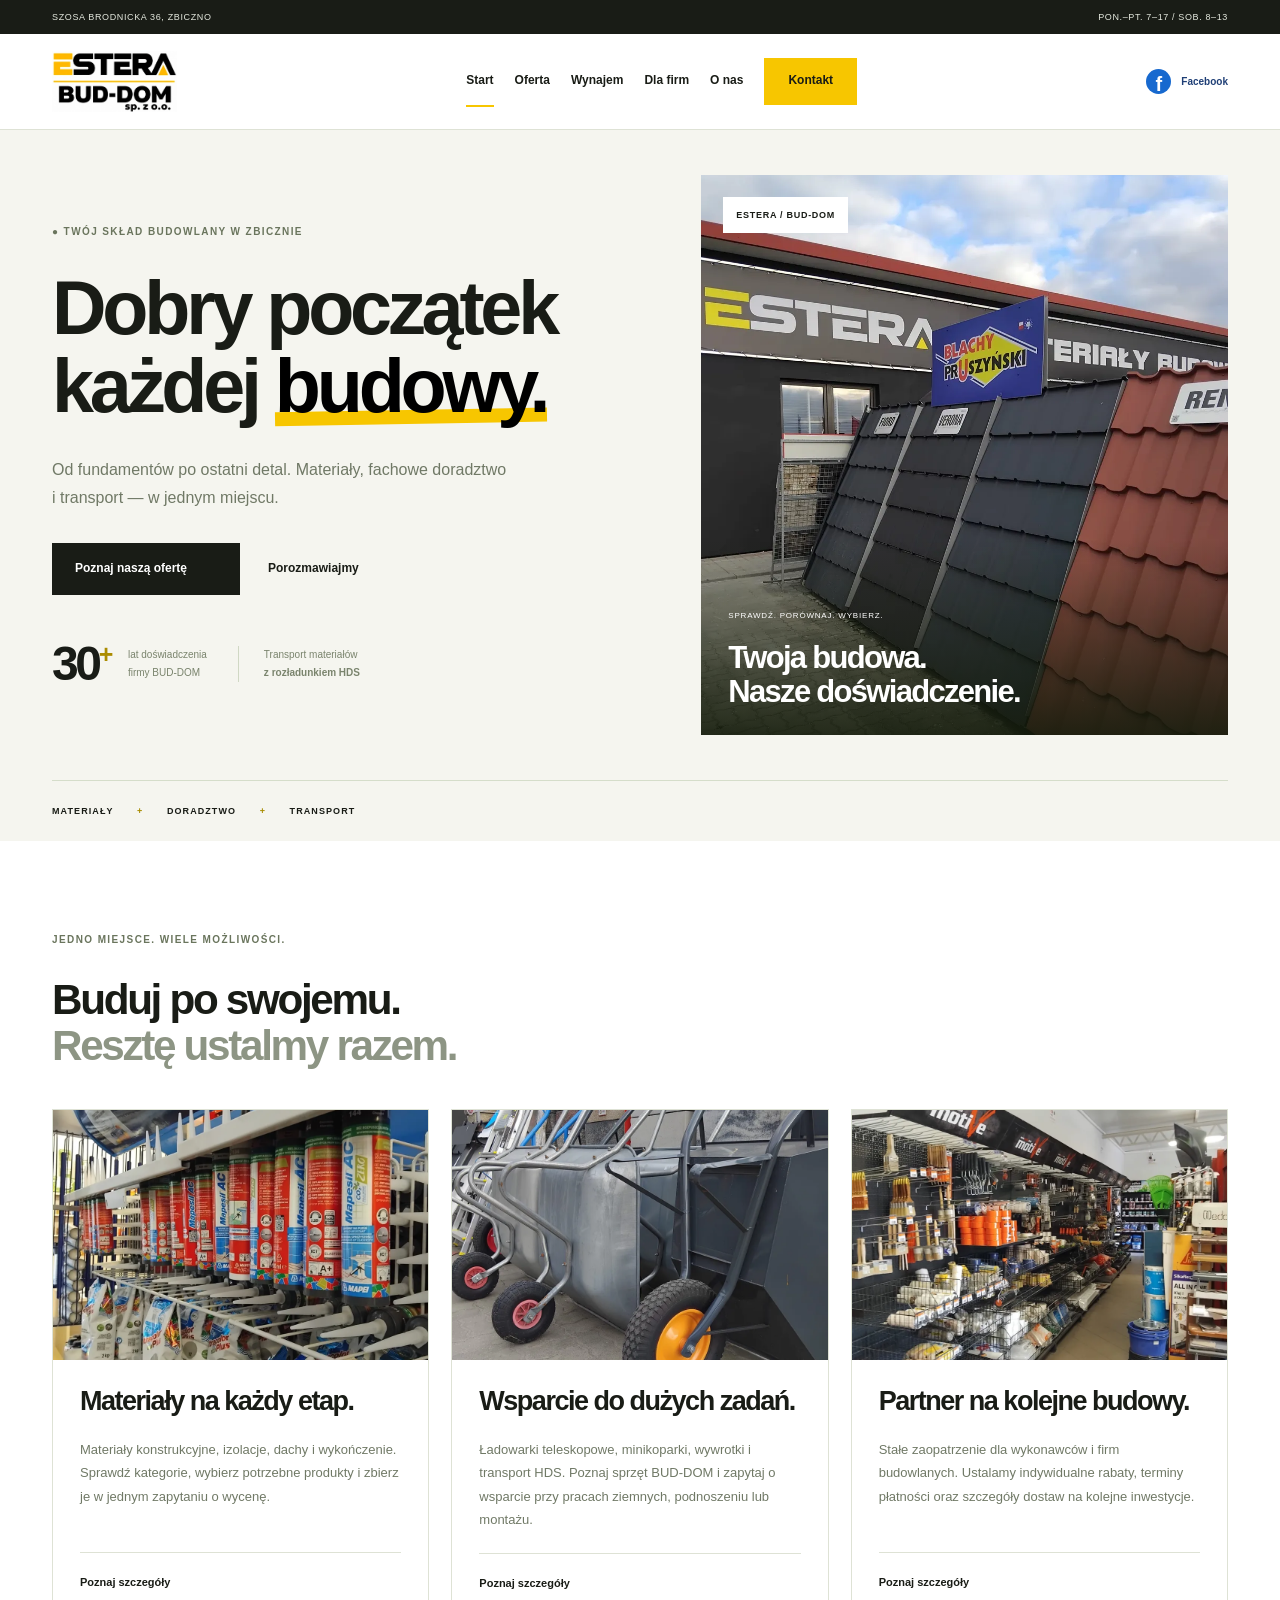
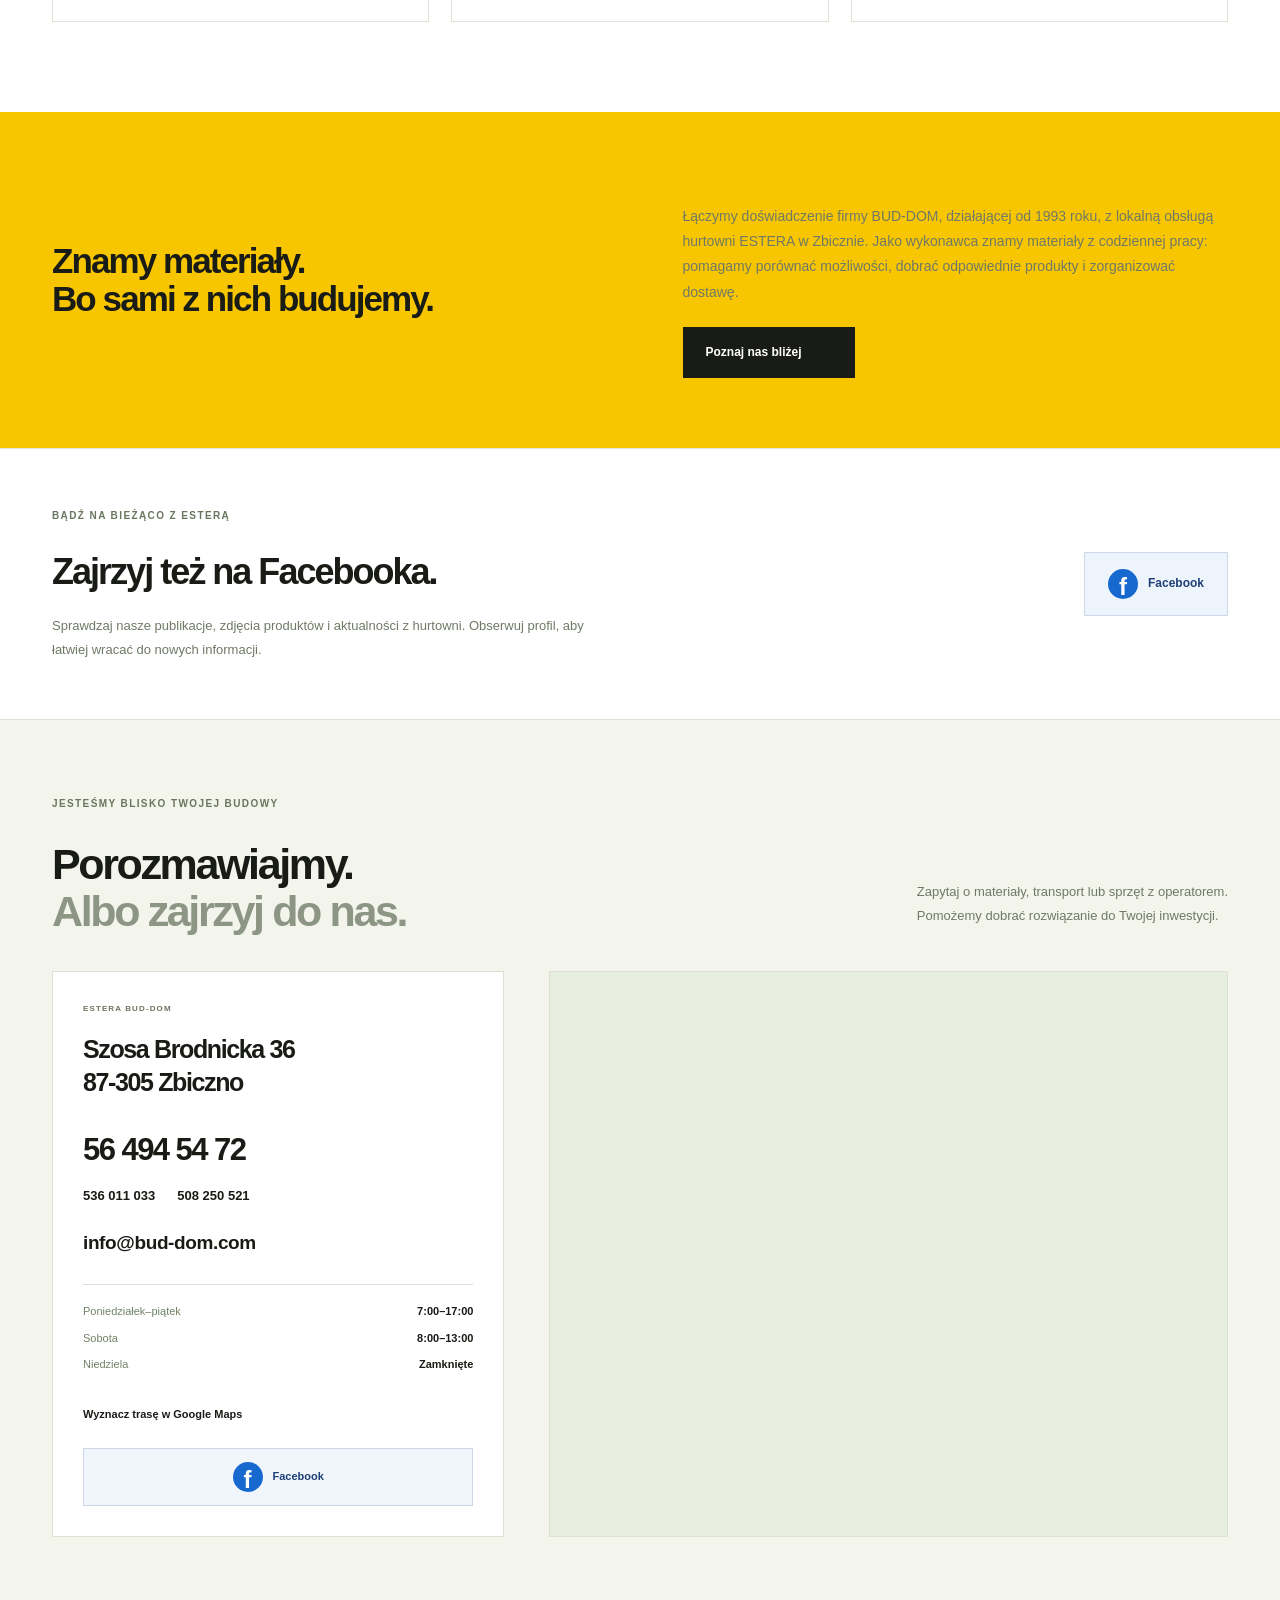
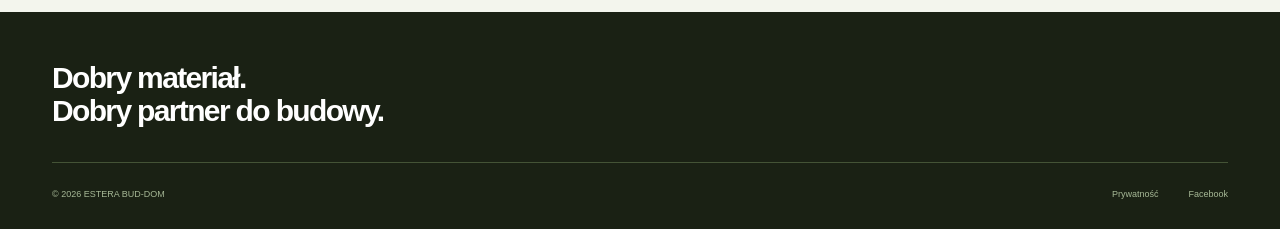
<file: index.html>
<!doctype html><html lang="pl"><head><meta charset="utf-8"><meta name="viewport" content="width=device-width,initial-scale=1"><title>Materiały budowlane w Zbicznie — ESTERA BUD-DOM</title><meta name="description" content="Materiały budowlane w Zbicznie. Hurtownia ESTERA BUD-DOM, Szosa Brodnicka 36, Zbiczno. Materiały budowlane, doradztwo i transport HDS."><meta name="robots" content="noindex,nofollow"><link rel="canonical" href="https://bud-dom-estera.pl/"><link rel="stylesheet" href="style.css"><script src="app.js" defer></script><meta property="og:type" content="website"><meta property="og:locale" content="pl_PL"><meta property="og:title" content="Materiały budowlane w Zbicznie — ESTERA BUD-DOM"><meta property="og:image" content="https://bud-dom-estera.pl/assets/hurtownia.webp"><script type="application/ld+json">{"@context": "https://schema.org", "@type": "HardwareStore", "name": "ESTERA BUD-DOM", "url": "https://bud-dom-estera.pl/", "telephone": ["+48564945472", "+48536011033", "+48508250521"], "email": "info@bud-dom.com", "address": {"@type": "PostalAddress", "streetAddress": "Szosa Brodnicka 36", "addressLocality": "Zbiczno", "postalCode": "87-305", "addressCountry": "PL"}, "geo": {"@type": "GeoCoordinates", "latitude": 53.3280397, "longitude": 19.3758892}, "hasMap": "https://maps.app.goo.gl/B1QurVVAvrqTc17B7", "sameAs": ["https://www.facebook.com/materialybudowlane"], "openingHours": ["Mo-Fr 07:00-17:00", "Sa 08:00-13:00"]}</script></head><body><div class="top"><div class="wrap"><a href="https://maps.app.goo.gl/B1QurVVAvrqTc17B7"> SZOSA BRODNICKA 36, ZBICZNO</a><span>PON.–PT. 7–17 / SOB. 8–13</span></div></div><header><div class="wrap nav"><a class="logo" href="index.html"><img src="assets/logo.png" alt="ESTERA BUD-DOM"></a><nav id="menu" aria-label="Menu główne"><a href="index.html" aria-current="page">Start</a><a href="oferta.html" >Oferta</a><a href="wynajem.html" >Wynajem</a><a href="wspolpraca.html" >Dla firm</a><a href="o-nas.html" >O nas</a><a href="kontakt.html" >Kontakt</a></nav><a class="facebook-link facebook-header" href="https://www.facebook.com/materialybudowlane" aria-label="Otwórz Facebook hurtowni ESTERA"><span class="fb-icon" aria-hidden="true">f</span> Facebook </a><button class="menu" aria-expanded="false" aria-controls="menu">☰<span class="sr">Menu</span></button></div></header><main><section class="hero"><div class="wrap hero-grid"><div><p class="eyebrow">● TWÓJ SKŁAD BUDOWLANY W ZBICZNIE</p><h1>Dobry początek<br>każdej <mark>budowy.</mark></h1><p class="lead">Od fundamentów po ostatni detal. Materiały, fachowe doradztwo i transport — w jednym miejscu.</p><div class="actions"><a class="button" href="oferta.html">Poznaj naszą ofertę <span></span></a><a class="plain" href="tel:+48564945472">Porozmawiajmy <span></span></a></div><div class="facts"><strong>30<sup>+</sup></strong><span>lat doświadczenia<br>firmy BUD-DOM</span><span>Transport materiałów<br><b>z rozładunkiem HDS</b></span></div></div><div class="hero-photo"><img src="assets/hurtownia.webp" alt="Hurtownia ESTERA i ekspozycja dachów" fetchpriority="high"><span class="tag">ESTERA / BUD-DOM</span><div><small>SPRAWDŹ. PORÓWNAJ. WYBIERZ.</small><h2>Twoja budowa.<br>Nasze doświadczenie.</h2></div></div></div><div class="wrap hero-bottom">MATERIAŁY <i>+</i> DORADZTWO <i>+</i> TRANSPORT</div></section><section class="wrap section"><p class="eyebrow">JEDNO MIEJSCE. WIELE MOŻLIWOŚCI.</p><h2>Buduj po swojemu.<br><span class="muted">Resztę ustalmy razem.</span></h2><div class="cards"><a class="card" href="oferta.html"><img src="assets/chemia.webp" alt="Materiały na każdy etap." loading="lazy"><div><h3>Materiały na każdy etap.</h3><p>Materiały konstrukcyjne, izolacje, dachy i wykończenie. Sprawdź kategorie, wybierz potrzebne produkty i zbierz je w jednym zapytaniu o wycenę.</p><b>Poznaj szczegóły </b></div></a><a class="card" href="wynajem.html"><img src="assets/narzedzia.webp" alt="Wsparcie do dużych zadań." loading="lazy"><div><h3>Wsparcie do dużych zadań.</h3><p>Ładowarki teleskopowe, minikoparki, wywrotki i transport HDS. Poznaj sprzęt BUD-DOM i zapytaj o wsparcie przy pracach ziemnych, podnoszeniu lub montażu.</p><b>Poznaj szczegóły </b></div></a><a class="card" href="wspolpraca.html"><img src="assets/wnetrze.webp" alt="Partner na kolejne budowy." loading="lazy"><div><h3>Partner na kolejne budowy.</h3><p>Stałe zaopatrzenie dla wykonawców i firm budowlanych. Ustalamy indywidualne rabaty, terminy płatności oraz szczegóły dostaw na kolejne inwestycje.</p><b>Poznaj szczegóły </b></div></a></div></section><section class="yellow"><div class="wrap split"><h2>Znamy materiały.<br>Bo sami z nich budujemy.</h2><div><p>Łączymy doświadczenie firmy BUD-DOM, działającej od 1993 roku, z lokalną obsługą hurtowni ESTERA w Zbicznie. Jako wykonawca znamy materiały z codziennej pracy: pomagamy porównać możliwości, dobrać odpowiednie produkty i zorganizować dostawę.</p><a class="button" href="o-nas.html">Poznaj nas bliżej <span></span></a></div></div></section><section class="facebook-section"><div class="wrap"><div><p class="eyebrow">BĄDŹ NA BIEŻĄCO Z ESTERĄ</p><h2><a href="https://www.facebook.com/materialybudowlane">Zajrzyj też na Facebooka.</a></h2><p>Sprawdzaj nasze publikacje, zdjęcia produktów i aktualności z hurtowni. Obserwuj profil, aby łatwiej wracać do nowych informacji.</p></div><a class="facebook-link facebook-large" href="https://www.facebook.com/materialybudowlane" aria-label="Otwórz Facebook hurtowni ESTERA"><span class="fb-icon" aria-hidden="true">f</span> Facebook </a></div></section><section class="bottom-contact" aria-label="Kontakt i lokalizacja"><div class="wrap"><div class="bottom-heading"><div><p class="eyebrow">JESTEŚMY BLISKO TWOJEJ BUDOWY</p><h2>Porozmawiajmy.<br><span class="muted">Albo zajrzyj do nas.</span></h2></div><p>Zapytaj o materiały, transport lub sprzęt z operatorem.<br>Pomożemy dobrać rozwiązanie do Twojej inwestycji.</p></div><div class="bottom-grid"><div class="bottom-info"><p class="eyebrow">ESTERA BUD-DOM</p><h3>Szosa Brodnicka 36<br>87-305 Zbiczno</h3><a class="bottom-phone" href="tel:+48564945472">56 494 54 72 </a><div class="bottom-phones"><a href="tel:+48536011033">536 011 033</a><a href="tel:+48508250521">508 250 521</a></div><a class="bottom-mail" href="mailto:info@bud-dom.com">info@bud-dom.com </a><dl><div><dt>Poniedziałek–piątek</dt><dd>7:00–17:00</dd></div><div><dt>Sobota</dt><dd>8:00–13:00</dd></div><div><dt>Niedziela</dt><dd>Zamknięte</dd></div></dl><a class="plain" href="https://maps.app.goo.gl/B1QurVVAvrqTc17B7">Wyznacz trasę w Google Maps <span></span></a><a class="facebook-link facebook-contact" href="https://www.facebook.com/materialybudowlane" aria-label="Otwórz Facebook hurtowni ESTERA"><span class="fb-icon" aria-hidden="true">f</span> Facebook </a></div><div class="bottom-map"><iframe title="Interaktywna mapa — ESTERA BUD-DOM, Szosa Brodnicka 36, Zbiczno" src="https://maps.google.com/maps?q=53.3280397%2C19.3758892&z=16&hl=pl&output=embed" loading="lazy" referrerpolicy="no-referrer-when-downgrade" allowfullscreen></iframe></div></div></div></section></main><footer><div class="wrap"><h2>Dobry materiał.<br>Dobry partner do budowy.</h2><div class="foot"><span>© 2026 ESTERA BUD-DOM</span><a href="prywatnosc.html">Prywatność</a><a href="https://www.facebook.com/materialybudowlane">Facebook </a></div></div></footer><div class="mobilebar"><a href="tel:+48564945472">Zadzwoń</a><a href="kontakt.html">Napisz</a><a href="https://maps.app.goo.gl/B1QurVVAvrqTc17B7">Dojazd </a><a href="https://www.facebook.com/materialybudowlane" aria-label="Facebook hurtowni">Facebook </a></div><aside id="tray" hidden><span>Twoja lista: <b id="count">0</b></span><button id="clear">Wyczyść</button><a class="button" href="kontakt.html">Zapytaj o wycenę <span></span></a></aside><dialog id="gallery"><button id="close-gallery" aria-label="Zamknij zdjęcie">×</button><img alt=""><p></p></dialog></body></html>
</file>
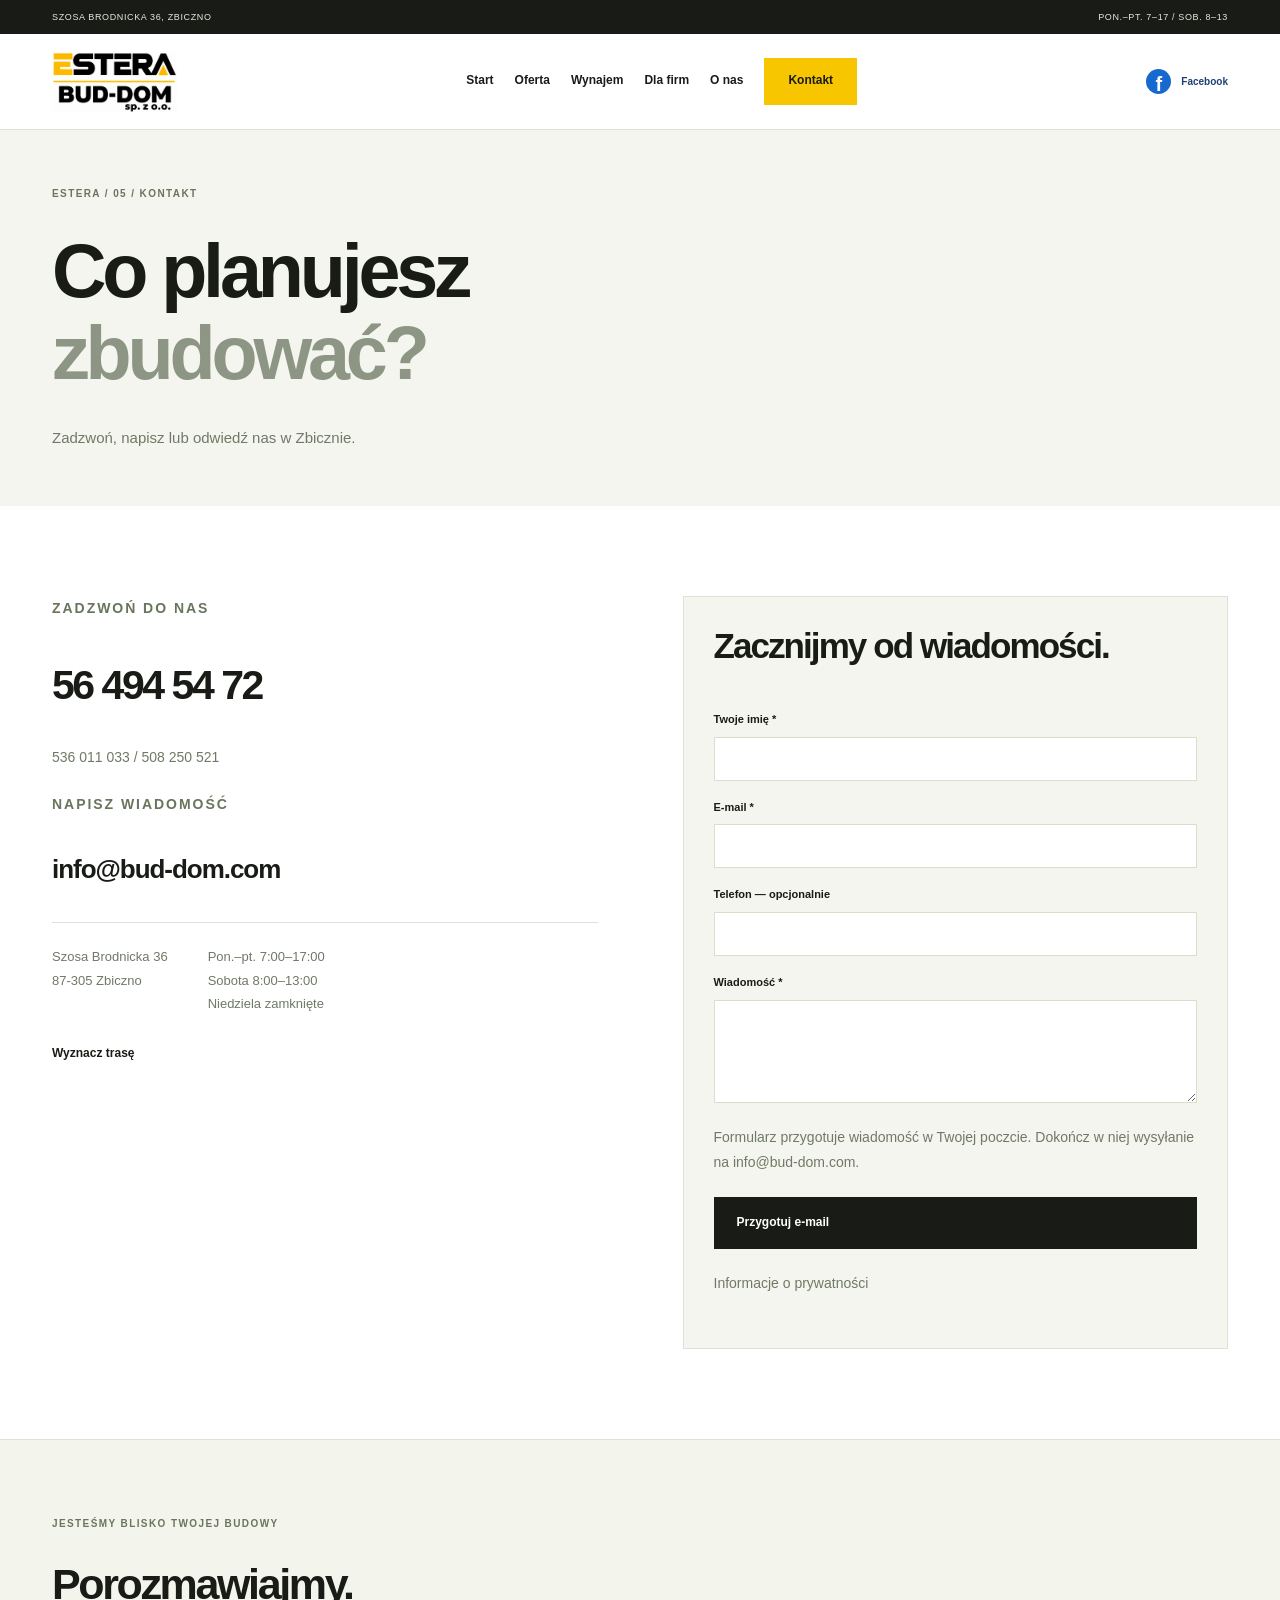
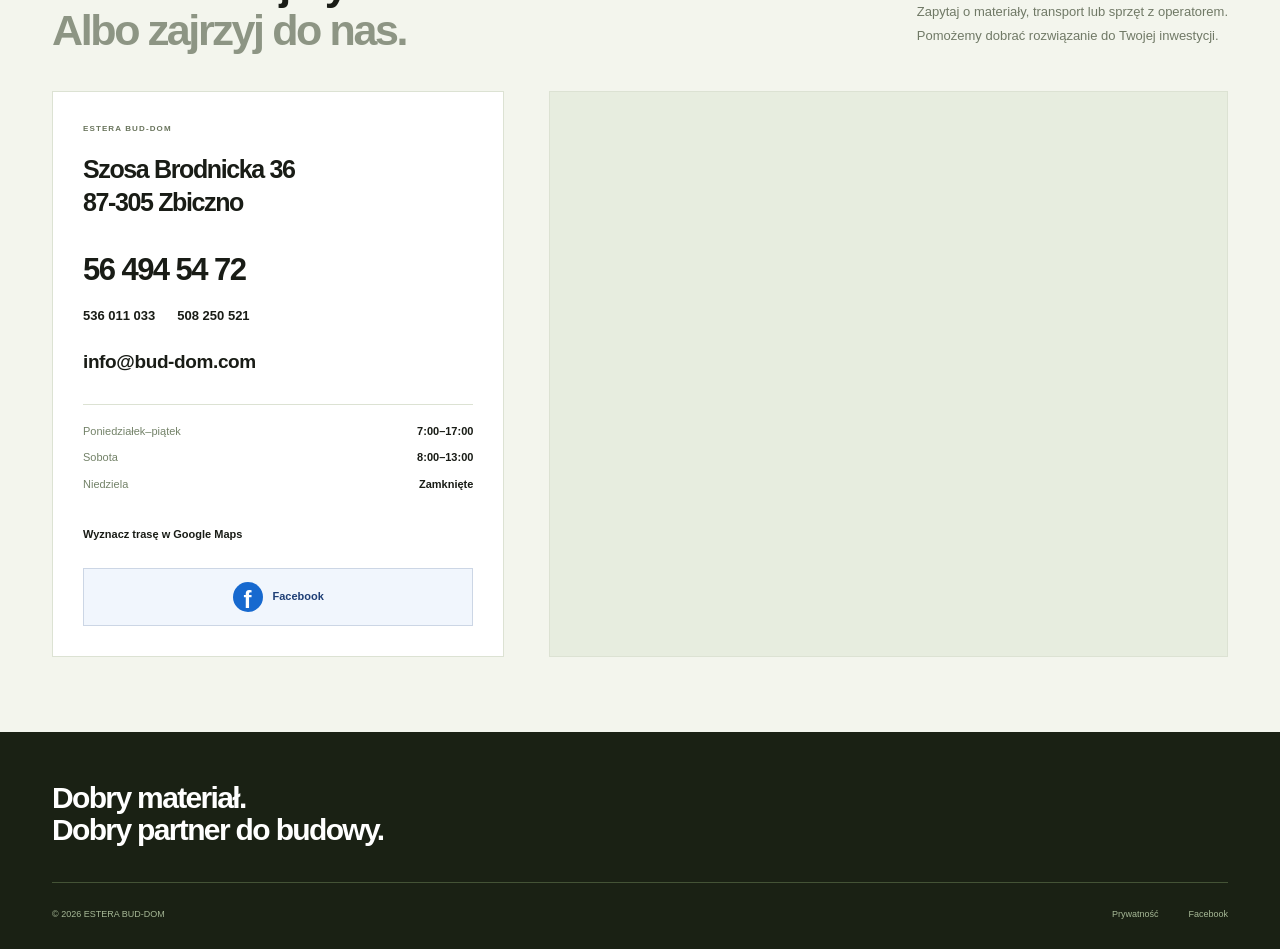
<file: kontakt.html>
<!doctype html><html lang="pl"><head><meta charset="utf-8"><meta name="viewport" content="width=device-width,initial-scale=1"><title>Kontakt i dojazd — ESTERA BUD-DOM</title><meta name="description" content="Kontakt i dojazd. Hurtownia ESTERA BUD-DOM, Szosa Brodnicka 36, Zbiczno. Materiały budowlane, doradztwo i transport HDS."><meta name="robots" content="noindex,nofollow"><link rel="canonical" href="https://bud-dom-estera.pl/kontakt.html"><link rel="stylesheet" href="style.css"><script src="app.js" defer></script><meta property="og:type" content="website"><meta property="og:locale" content="pl_PL"><meta property="og:title" content="Kontakt i dojazd — ESTERA BUD-DOM"><meta property="og:image" content="https://bud-dom-estera.pl/assets/hurtownia.webp"><script type="application/ld+json">{"@context": "https://schema.org", "@type": "HardwareStore", "name": "ESTERA BUD-DOM", "url": "https://bud-dom-estera.pl/", "telephone": ["+48564945472", "+48536011033", "+48508250521"], "email": "info@bud-dom.com", "address": {"@type": "PostalAddress", "streetAddress": "Szosa Brodnicka 36", "addressLocality": "Zbiczno", "postalCode": "87-305", "addressCountry": "PL"}, "geo": {"@type": "GeoCoordinates", "latitude": 53.3280397, "longitude": 19.3758892}, "hasMap": "https://maps.app.goo.gl/B1QurVVAvrqTc17B7", "sameAs": ["https://www.facebook.com/materialybudowlane"], "openingHours": ["Mo-Fr 07:00-17:00", "Sa 08:00-13:00"]}</script></head><body><div class="top"><div class="wrap"><a href="https://maps.app.goo.gl/B1QurVVAvrqTc17B7"> SZOSA BRODNICKA 36, ZBICZNO</a><span>PON.–PT. 7–17 / SOB. 8–13</span></div></div><header><div class="wrap nav"><a class="logo" href="index.html"><img src="assets/logo.png" alt="ESTERA BUD-DOM"></a><nav id="menu" aria-label="Menu główne"><a href="index.html" >Start</a><a href="oferta.html" >Oferta</a><a href="wynajem.html" >Wynajem</a><a href="wspolpraca.html" >Dla firm</a><a href="o-nas.html" >O nas</a><a href="kontakt.html" aria-current="page">Kontakt</a></nav><a class="facebook-link facebook-header" href="https://www.facebook.com/materialybudowlane" aria-label="Otwórz Facebook hurtowni ESTERA"><span class="fb-icon" aria-hidden="true">f</span> Facebook </a><button class="menu" aria-expanded="false" aria-controls="menu">☰<span class="sr">Menu</span></button></div></header><main><section class="intro"><div class="wrap"><p class="eyebrow">ESTERA / 05 / KONTAKT</p><h1>Co planujesz<br><span class="muted">zbudować?</span></h1><p class="lead">Zadzwoń, napisz lub odwiedź nas w Zbicznie.</p></div></section><section class="wrap section"><div class="split contact"><div><p class="eyebrow">ZADZWOŃ DO NAS</p><a class="bigphone" href="tel:+48564945472">56 494 54 72 </a><p><a href="tel:+48536011033">536 011 033</a> / <a href="tel:+48508250521">508 250 521</a></p><p class="eyebrow">NAPISZ WIADOMOŚĆ</p><a class="email" href="mailto:info@bud-dom.com">info@bud-dom.com </a><div class="address"><p>Szosa Brodnicka 36<br>87-305 Zbiczno</p><p>Pon.–pt. 7:00–17:00<br>Sobota 8:00–13:00<br>Niedziela zamknięte</p></div><a class="plain" href="https://maps.app.goo.gl/B1QurVVAvrqTc17B7">Wyznacz trasę <span></span></a></div><form id="form"><h2>Zacznijmy od wiadomości.</h2><div id="selected"></div><label>Twoje imię *<input name="name" autocomplete="given-name" required maxlength="80"></label><label>E-mail *<input name="email" type="email" autocomplete="email" required maxlength="160"></label><label>Telefon — opcjonalnie<input name="phone" type="tel" autocomplete="tel" maxlength="35"></label><label>Wiadomość *<textarea name="message" rows="4" required maxlength="2500"></textarea></label><p class="small">Formularz przygotuje wiadomość w Twojej poczcie. Dokończ w niej wysyłanie na info@bud-dom.com.</p><button class="button">Przygotuj e-mail </button><p id="status" role="status"></p><p class="small"><a href="prywatnosc.html">Informacje o prywatności</a></p></form></div></section><section class="bottom-contact" aria-label="Kontakt i lokalizacja"><div class="wrap"><div class="bottom-heading"><div><p class="eyebrow">JESTEŚMY BLISKO TWOJEJ BUDOWY</p><h2>Porozmawiajmy.<br><span class="muted">Albo zajrzyj do nas.</span></h2></div><p>Zapytaj o materiały, transport lub sprzęt z operatorem.<br>Pomożemy dobrać rozwiązanie do Twojej inwestycji.</p></div><div class="bottom-grid"><div class="bottom-info"><p class="eyebrow">ESTERA BUD-DOM</p><h3>Szosa Brodnicka 36<br>87-305 Zbiczno</h3><a class="bottom-phone" href="tel:+48564945472">56 494 54 72 </a><div class="bottom-phones"><a href="tel:+48536011033">536 011 033</a><a href="tel:+48508250521">508 250 521</a></div><a class="bottom-mail" href="mailto:info@bud-dom.com">info@bud-dom.com </a><dl><div><dt>Poniedziałek–piątek</dt><dd>7:00–17:00</dd></div><div><dt>Sobota</dt><dd>8:00–13:00</dd></div><div><dt>Niedziela</dt><dd>Zamknięte</dd></div></dl><a class="plain" href="https://maps.app.goo.gl/B1QurVVAvrqTc17B7">Wyznacz trasę w Google Maps <span></span></a><a class="facebook-link facebook-contact" href="https://www.facebook.com/materialybudowlane" aria-label="Otwórz Facebook hurtowni ESTERA"><span class="fb-icon" aria-hidden="true">f</span> Facebook </a></div><div class="bottom-map"><iframe title="Interaktywna mapa — ESTERA BUD-DOM, Szosa Brodnicka 36, Zbiczno" src="https://maps.google.com/maps?q=53.3280397%2C19.3758892&z=16&hl=pl&output=embed" loading="lazy" referrerpolicy="no-referrer-when-downgrade" allowfullscreen></iframe></div></div></div></section></main><footer><div class="wrap"><h2>Dobry materiał.<br>Dobry partner do budowy.</h2><div class="foot"><span>© 2026 ESTERA BUD-DOM</span><a href="prywatnosc.html">Prywatność</a><a href="https://www.facebook.com/materialybudowlane">Facebook </a></div></div></footer><div class="mobilebar"><a href="tel:+48564945472">Zadzwoń</a><a href="kontakt.html">Napisz</a><a href="https://maps.app.goo.gl/B1QurVVAvrqTc17B7">Dojazd </a><a href="https://www.facebook.com/materialybudowlane" aria-label="Facebook hurtowni">Facebook </a></div><aside id="tray" hidden><span>Twoja lista: <b id="count">0</b></span><button id="clear">Wyczyść</button><a class="button" href="kontakt.html">Zapytaj o wycenę <span></span></a></aside><dialog id="gallery"><button id="close-gallery" aria-label="Zamknij zdjęcie">×</button><img alt=""><p></p></dialog></body></html>
</file>
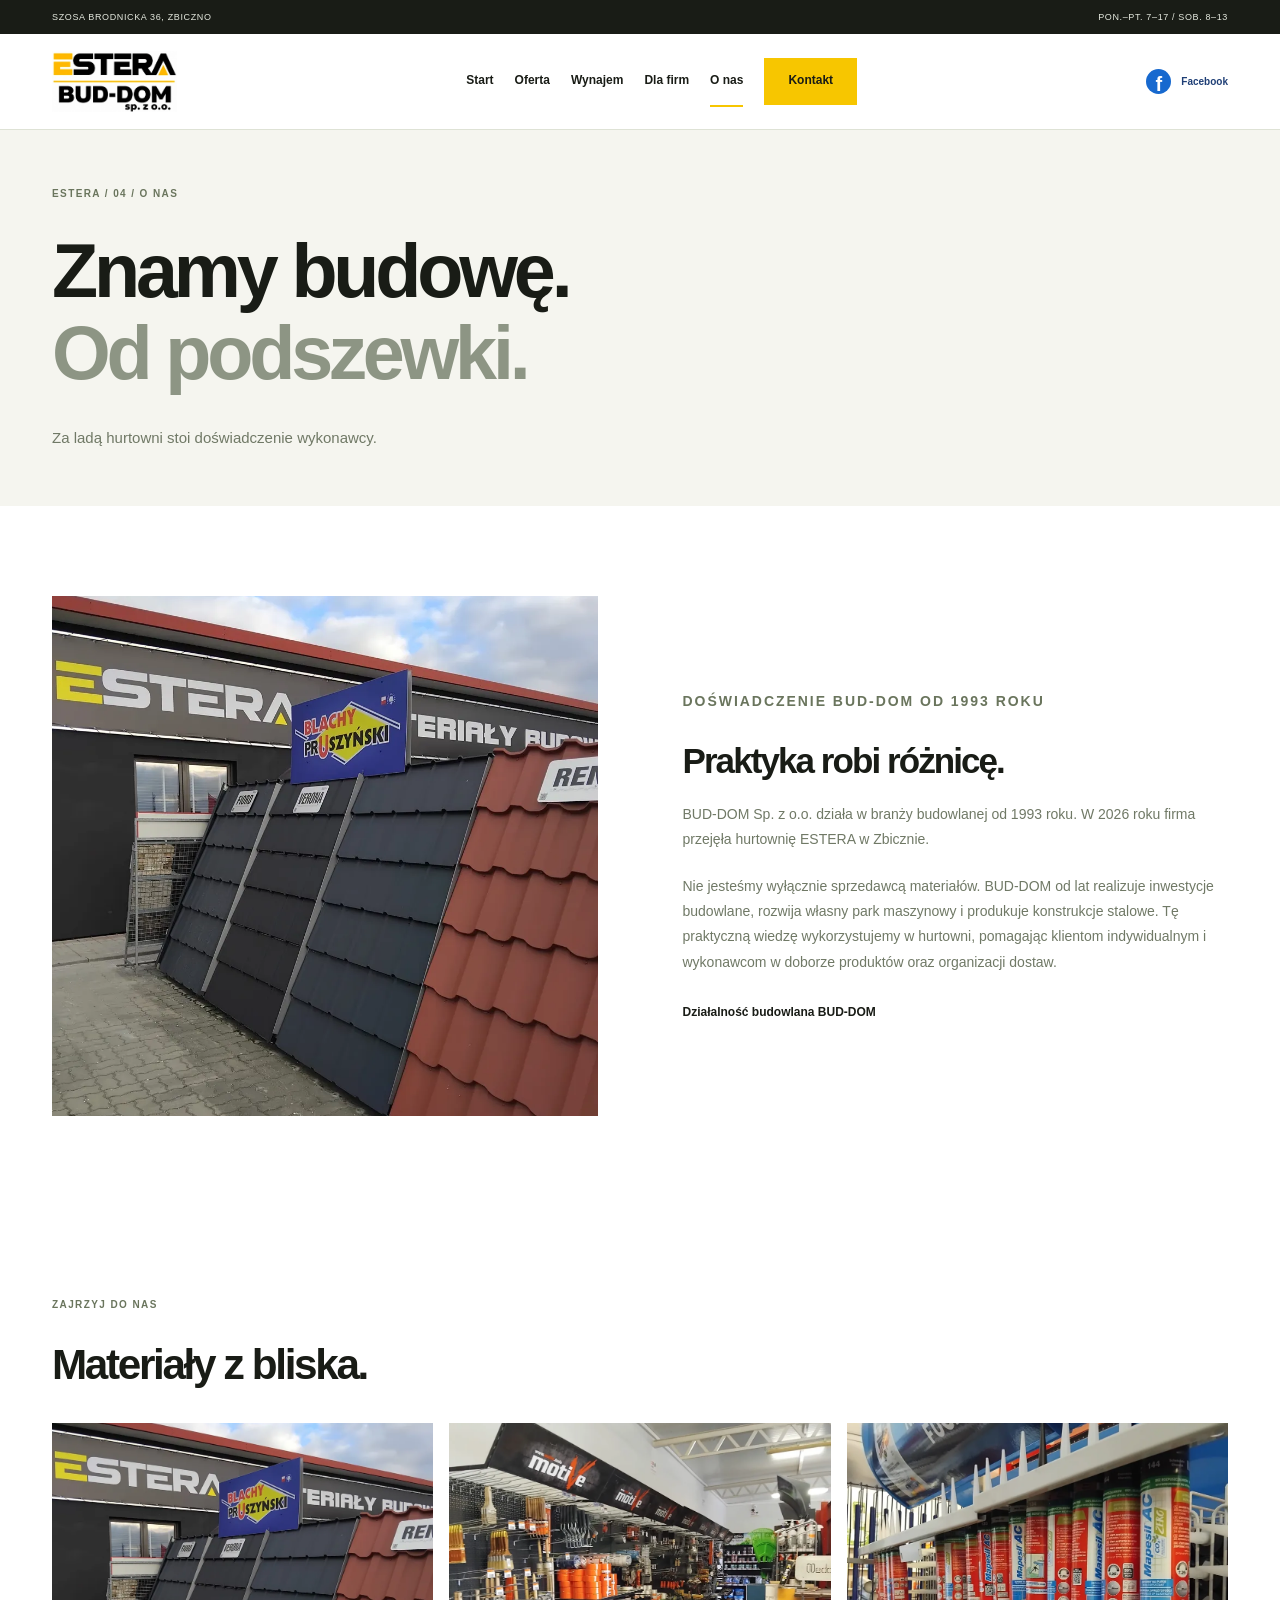
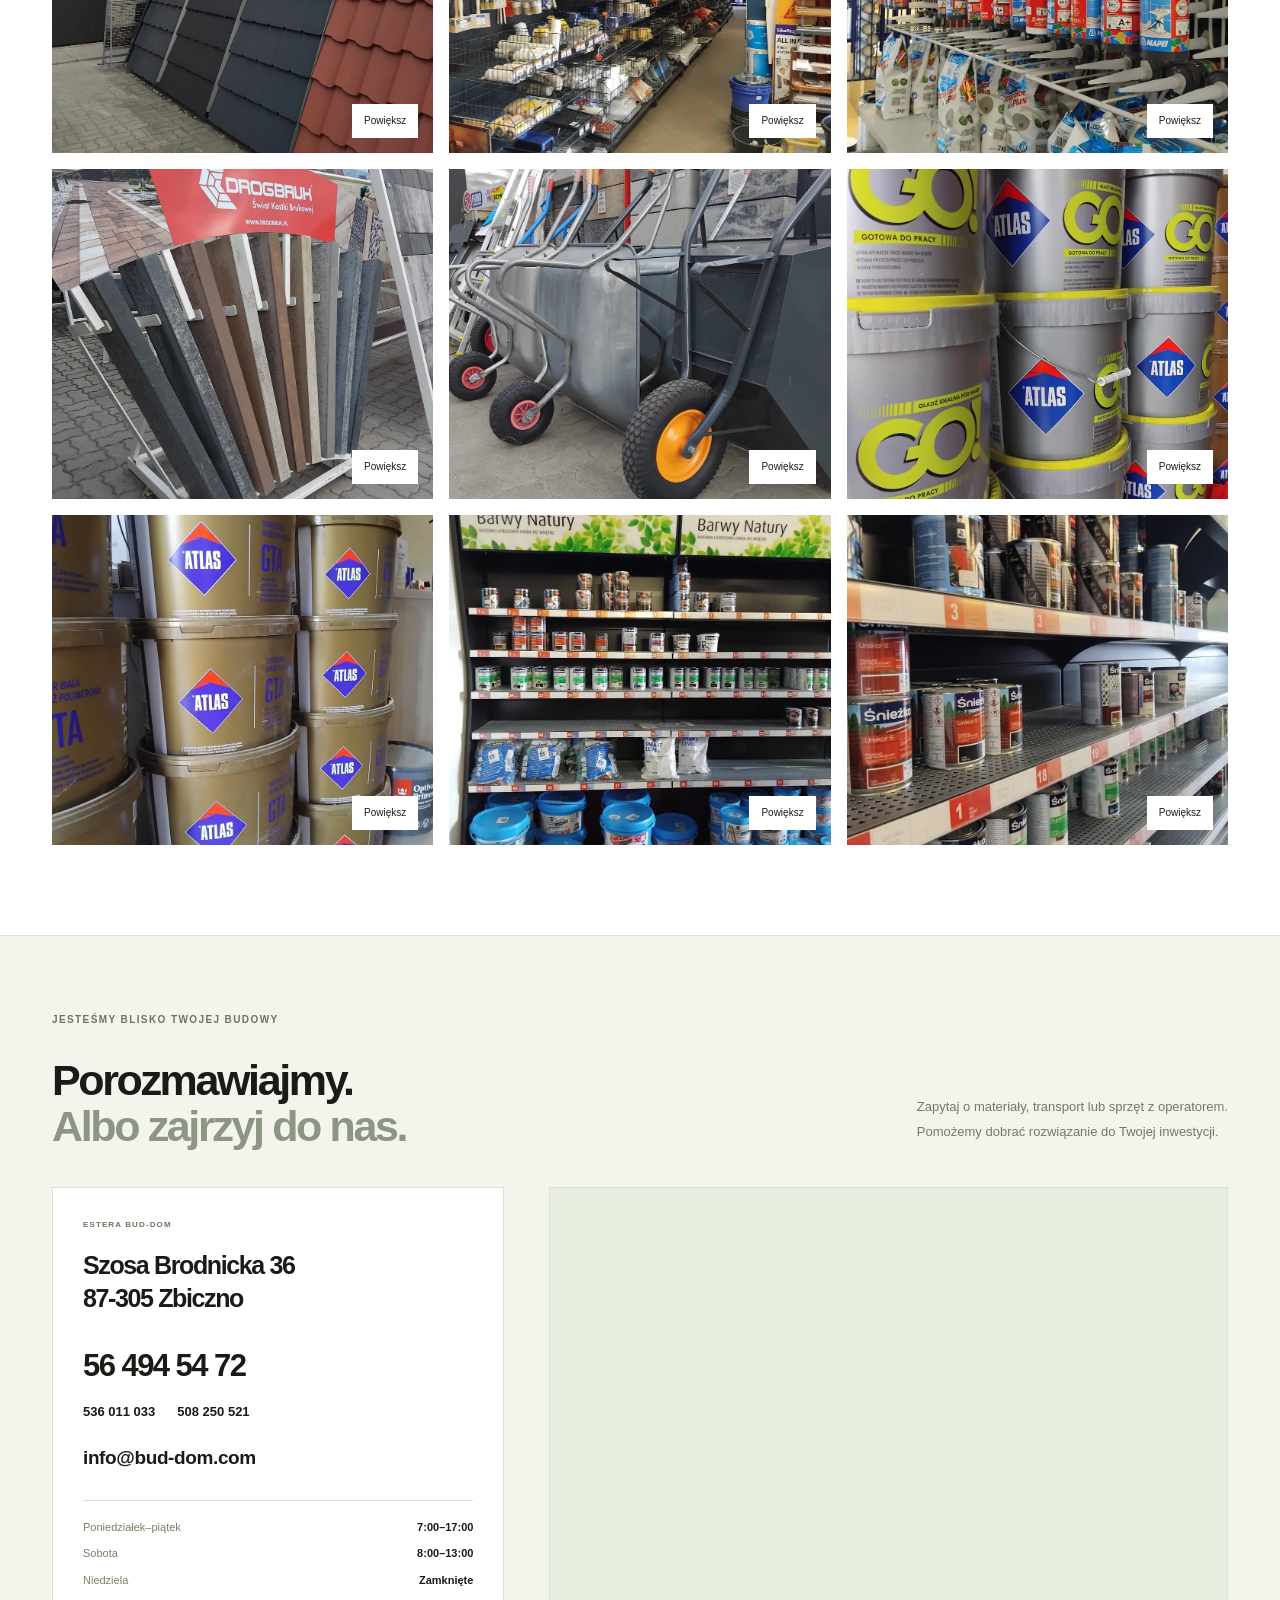
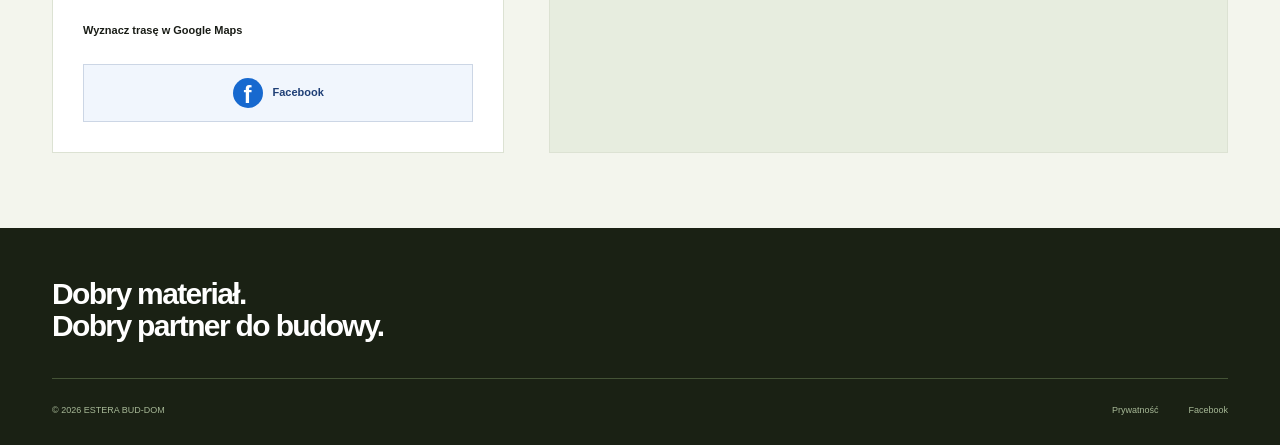
<file: o-nas.html>
<!doctype html><html lang="pl"><head><meta charset="utf-8"><meta name="viewport" content="width=device-width,initial-scale=1"><title>O nas i galeria — ESTERA BUD-DOM</title><meta name="description" content="O nas i galeria. Hurtownia ESTERA BUD-DOM, Szosa Brodnicka 36, Zbiczno. Materiały budowlane, doradztwo i transport HDS."><meta name="robots" content="noindex,nofollow"><link rel="canonical" href="https://bud-dom-estera.pl/o-nas.html"><link rel="stylesheet" href="style.css"><script src="app.js" defer></script><meta property="og:type" content="website"><meta property="og:locale" content="pl_PL"><meta property="og:title" content="O nas i galeria — ESTERA BUD-DOM"><meta property="og:image" content="https://bud-dom-estera.pl/assets/hurtownia.webp"><script type="application/ld+json">{"@context": "https://schema.org", "@type": "HardwareStore", "name": "ESTERA BUD-DOM", "url": "https://bud-dom-estera.pl/", "telephone": ["+48564945472", "+48536011033", "+48508250521"], "email": "info@bud-dom.com", "address": {"@type": "PostalAddress", "streetAddress": "Szosa Brodnicka 36", "addressLocality": "Zbiczno", "postalCode": "87-305", "addressCountry": "PL"}, "geo": {"@type": "GeoCoordinates", "latitude": 53.3280397, "longitude": 19.3758892}, "hasMap": "https://maps.app.goo.gl/B1QurVVAvrqTc17B7", "sameAs": ["https://www.facebook.com/materialybudowlane"], "openingHours": ["Mo-Fr 07:00-17:00", "Sa 08:00-13:00"]}</script></head><body><div class="top"><div class="wrap"><a href="https://maps.app.goo.gl/B1QurVVAvrqTc17B7"> SZOSA BRODNICKA 36, ZBICZNO</a><span>PON.–PT. 7–17 / SOB. 8–13</span></div></div><header><div class="wrap nav"><a class="logo" href="index.html"><img src="assets/logo.png" alt="ESTERA BUD-DOM"></a><nav id="menu" aria-label="Menu główne"><a href="index.html" >Start</a><a href="oferta.html" >Oferta</a><a href="wynajem.html" >Wynajem</a><a href="wspolpraca.html" >Dla firm</a><a href="o-nas.html" aria-current="page">O nas</a><a href="kontakt.html" >Kontakt</a></nav><a class="facebook-link facebook-header" href="https://www.facebook.com/materialybudowlane" aria-label="Otwórz Facebook hurtowni ESTERA"><span class="fb-icon" aria-hidden="true">f</span> Facebook </a><button class="menu" aria-expanded="false" aria-controls="menu">☰<span class="sr">Menu</span></button></div></header><main><section class="intro"><div class="wrap"><p class="eyebrow">ESTERA / 04 / O NAS</p><h1>Znamy budowę.<br><span class="muted">Od podszewki.</span></h1><p class="lead">Za ladą hurtowni stoi doświadczenie wykonawcy.</p></div></section><section class="wrap section split"><img src="assets/hurtownia.webp" alt="Budynek hurtowni ESTERA" loading="lazy"><div><p class="eyebrow">DOŚWIADCZENIE BUD-DOM OD 1993 ROKU</p><h2>Praktyka robi różnicę.</h2><p>BUD-DOM Sp. z o.o. działa w branży budowlanej od 1993 roku. W 2026 roku firma przejęła hurtownię ESTERA w Zbicznie.</p><p>Nie jesteśmy wyłącznie sprzedawcą materiałów. BUD-DOM od lat realizuje inwestycje budowlane, rozwija własny park maszynowy i produkuje konstrukcje stalowe. Tę praktyczną wiedzę wykorzystujemy w hurtowni, pomagając klientom indywidualnym i wykonawcom w doborze produktów oraz organizacji dostaw.</p><a class="plain" href="https://www.bud-dom.com">Działalność budowlana BUD-DOM <span></span></a></div></section><section class="wrap section" id="galeria"><p class="eyebrow">ZAJRZYJ DO NAS</p><h2>Materiały z bliska.</h2><div class="gallery-grid"><button data-photo="assets/hurtownia.webp" aria-label="Powiększ zdjęcie hurtowni"><img src="assets/hurtownia.webp" alt="Produkty i ekspozycja hurtowni ESTERA" loading="lazy"><span>Powiększ </span></button><button data-photo="assets/wnetrze.webp" aria-label="Powiększ zdjęcie hurtowni"><img src="assets/wnetrze.webp" alt="Produkty i ekspozycja hurtowni ESTERA" loading="lazy"><span>Powiększ </span></button><button data-photo="assets/chemia.webp" aria-label="Powiększ zdjęcie hurtowni"><img src="assets/chemia.webp" alt="Produkty i ekspozycja hurtowni ESTERA" loading="lazy"><span>Powiększ </span></button><button data-photo="assets/bruk.webp" aria-label="Powiększ zdjęcie hurtowni"><img src="assets/bruk.webp" alt="Produkty i ekspozycja hurtowni ESTERA" loading="lazy"><span>Powiększ </span></button><button data-photo="assets/narzedzia.webp" aria-label="Powiększ zdjęcie hurtowni"><img src="assets/narzedzia.webp" alt="Produkty i ekspozycja hurtowni ESTERA" loading="lazy"><span>Powiększ </span></button><button data-photo="assets/atlas.webp" aria-label="Powiększ zdjęcie hurtowni"><img src="assets/atlas.webp" alt="Produkty i ekspozycja hurtowni ESTERA" loading="lazy"><span>Powiększ </span></button><button data-photo="assets/gladz.webp" aria-label="Powiększ zdjęcie hurtowni"><img src="assets/gladz.webp" alt="Produkty i ekspozycja hurtowni ESTERA" loading="lazy"><span>Powiększ </span></button><button data-photo="assets/farby.webp" aria-label="Powiększ zdjęcie hurtowni"><img src="assets/farby.webp" alt="Produkty i ekspozycja hurtowni ESTERA" loading="lazy"><span>Powiększ </span></button><button data-photo="assets/emalie.webp" aria-label="Powiększ zdjęcie hurtowni"><img src="assets/emalie.webp" alt="Produkty i ekspozycja hurtowni ESTERA" loading="lazy"><span>Powiększ </span></button></div></section><section class="bottom-contact" aria-label="Kontakt i lokalizacja"><div class="wrap"><div class="bottom-heading"><div><p class="eyebrow">JESTEŚMY BLISKO TWOJEJ BUDOWY</p><h2>Porozmawiajmy.<br><span class="muted">Albo zajrzyj do nas.</span></h2></div><p>Zapytaj o materiały, transport lub sprzęt z operatorem.<br>Pomożemy dobrać rozwiązanie do Twojej inwestycji.</p></div><div class="bottom-grid"><div class="bottom-info"><p class="eyebrow">ESTERA BUD-DOM</p><h3>Szosa Brodnicka 36<br>87-305 Zbiczno</h3><a class="bottom-phone" href="tel:+48564945472">56 494 54 72 </a><div class="bottom-phones"><a href="tel:+48536011033">536 011 033</a><a href="tel:+48508250521">508 250 521</a></div><a class="bottom-mail" href="mailto:info@bud-dom.com">info@bud-dom.com </a><dl><div><dt>Poniedziałek–piątek</dt><dd>7:00–17:00</dd></div><div><dt>Sobota</dt><dd>8:00–13:00</dd></div><div><dt>Niedziela</dt><dd>Zamknięte</dd></div></dl><a class="plain" href="https://maps.app.goo.gl/B1QurVVAvrqTc17B7">Wyznacz trasę w Google Maps <span></span></a><a class="facebook-link facebook-contact" href="https://www.facebook.com/materialybudowlane" aria-label="Otwórz Facebook hurtowni ESTERA"><span class="fb-icon" aria-hidden="true">f</span> Facebook </a></div><div class="bottom-map"><iframe title="Interaktywna mapa — ESTERA BUD-DOM, Szosa Brodnicka 36, Zbiczno" src="https://maps.google.com/maps?q=53.3280397%2C19.3758892&z=16&hl=pl&output=embed" loading="lazy" referrerpolicy="no-referrer-when-downgrade" allowfullscreen></iframe></div></div></div></section></main><footer><div class="wrap"><h2>Dobry materiał.<br>Dobry partner do budowy.</h2><div class="foot"><span>© 2026 ESTERA BUD-DOM</span><a href="prywatnosc.html">Prywatność</a><a href="https://www.facebook.com/materialybudowlane">Facebook </a></div></div></footer><div class="mobilebar"><a href="tel:+48564945472">Zadzwoń</a><a href="kontakt.html">Napisz</a><a href="https://maps.app.goo.gl/B1QurVVAvrqTc17B7">Dojazd </a><a href="https://www.facebook.com/materialybudowlane" aria-label="Facebook hurtowni">Facebook </a></div><aside id="tray" hidden><span>Twoja lista: <b id="count">0</b></span><button id="clear">Wyczyść</button><a class="button" href="kontakt.html">Zapytaj o wycenę <span></span></a></aside><dialog id="gallery"><button id="close-gallery" aria-label="Zamknij zdjęcie">×</button><img alt=""><p></p></dialog></body></html>
</file>
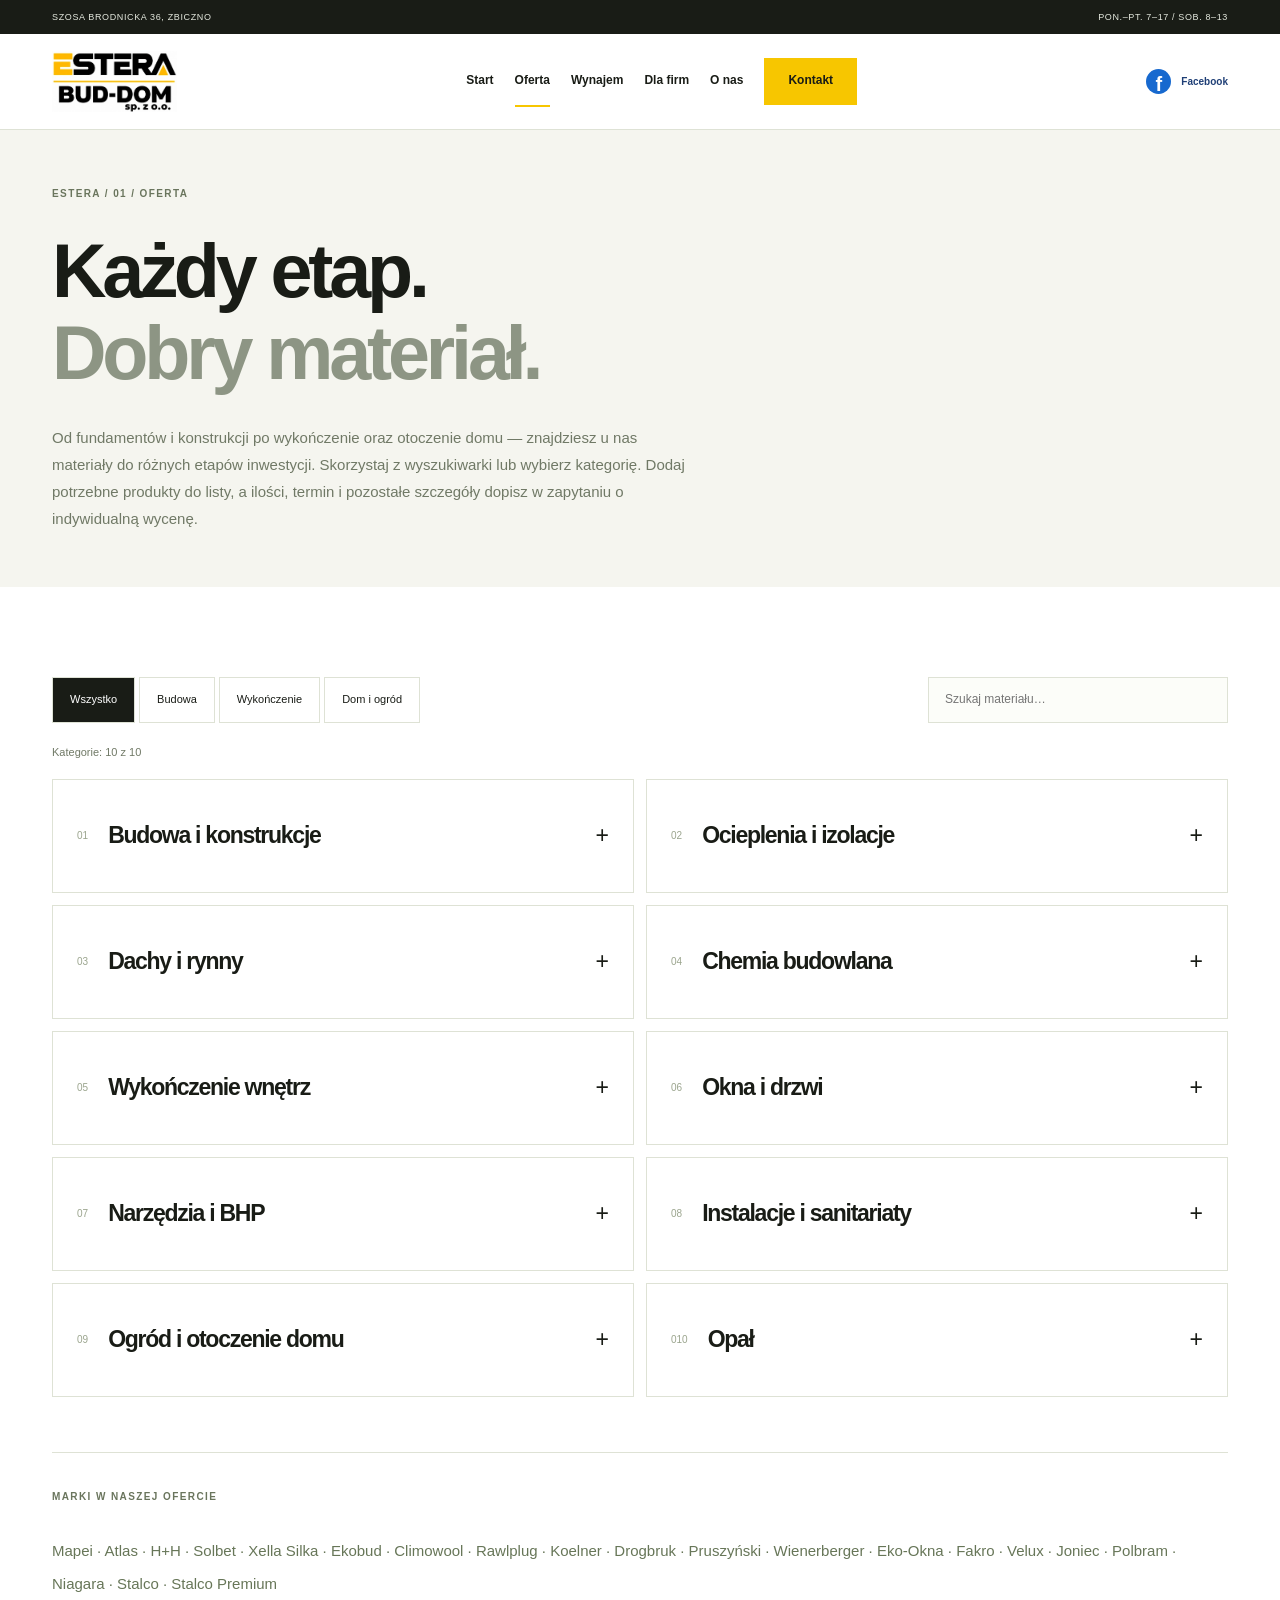
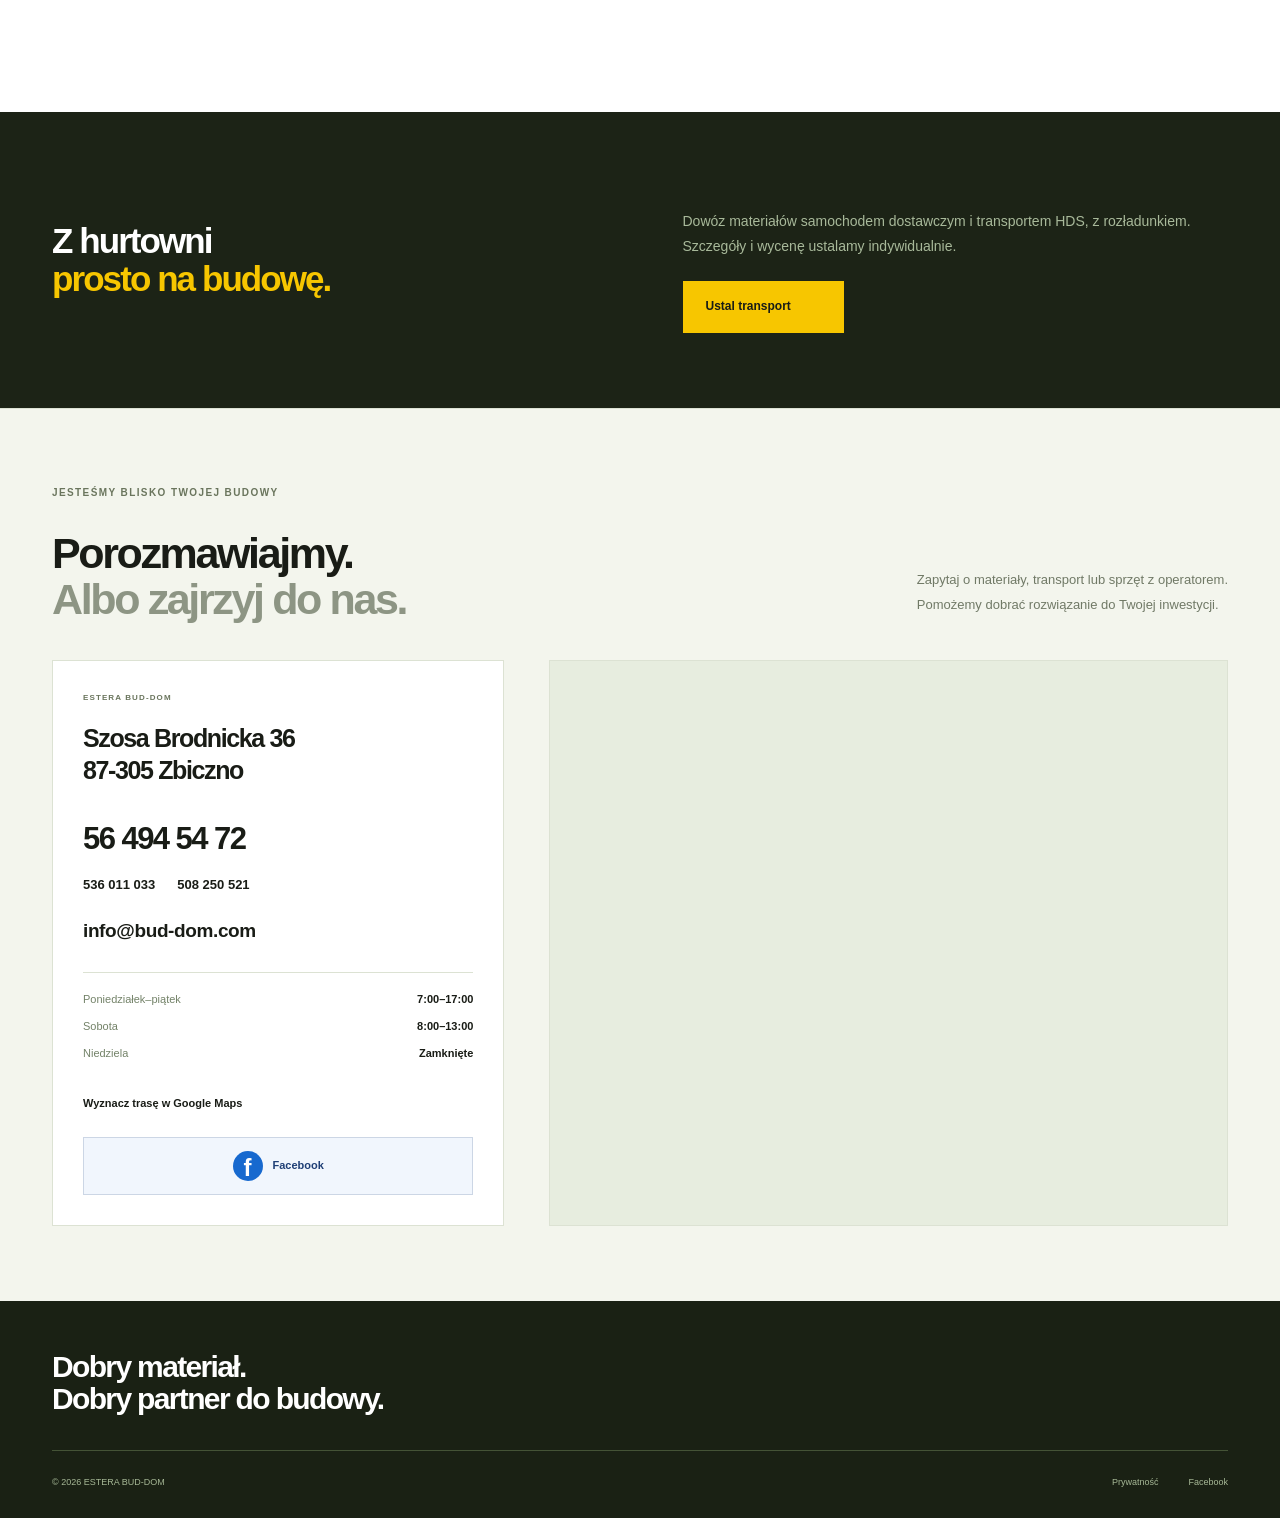
<file: oferta.html>
<!doctype html><html lang="pl"><head><meta charset="utf-8"><meta name="viewport" content="width=device-width,initial-scale=1"><title>Oferta hurtowni — ESTERA BUD-DOM</title><meta name="description" content="Oferta hurtowni. Hurtownia ESTERA BUD-DOM, Szosa Brodnicka 36, Zbiczno. Materiały budowlane, doradztwo i transport HDS."><meta name="robots" content="noindex,nofollow"><link rel="canonical" href="https://bud-dom-estera.pl/oferta.html"><link rel="stylesheet" href="style.css"><script src="app.js" defer></script><meta property="og:type" content="website"><meta property="og:locale" content="pl_PL"><meta property="og:title" content="Oferta hurtowni — ESTERA BUD-DOM"><meta property="og:image" content="https://bud-dom-estera.pl/assets/hurtownia.webp"><script type="application/ld+json">{"@context": "https://schema.org", "@type": "HardwareStore", "name": "ESTERA BUD-DOM", "url": "https://bud-dom-estera.pl/", "telephone": ["+48564945472", "+48536011033", "+48508250521"], "email": "info@bud-dom.com", "address": {"@type": "PostalAddress", "streetAddress": "Szosa Brodnicka 36", "addressLocality": "Zbiczno", "postalCode": "87-305", "addressCountry": "PL"}, "geo": {"@type": "GeoCoordinates", "latitude": 53.3280397, "longitude": 19.3758892}, "hasMap": "https://maps.app.goo.gl/B1QurVVAvrqTc17B7", "sameAs": ["https://www.facebook.com/materialybudowlane"], "openingHours": ["Mo-Fr 07:00-17:00", "Sa 08:00-13:00"]}</script></head><body><div class="top"><div class="wrap"><a href="https://maps.app.goo.gl/B1QurVVAvrqTc17B7"> SZOSA BRODNICKA 36, ZBICZNO</a><span>PON.–PT. 7–17 / SOB. 8–13</span></div></div><header><div class="wrap nav"><a class="logo" href="index.html"><img src="assets/logo.png" alt="ESTERA BUD-DOM"></a><nav id="menu" aria-label="Menu główne"><a href="index.html" >Start</a><a href="oferta.html" aria-current="page">Oferta</a><a href="wynajem.html" >Wynajem</a><a href="wspolpraca.html" >Dla firm</a><a href="o-nas.html" >O nas</a><a href="kontakt.html" >Kontakt</a></nav><a class="facebook-link facebook-header" href="https://www.facebook.com/materialybudowlane" aria-label="Otwórz Facebook hurtowni ESTERA"><span class="fb-icon" aria-hidden="true">f</span> Facebook </a><button class="menu" aria-expanded="false" aria-controls="menu">☰<span class="sr">Menu</span></button></div></header><main><section class="intro"><div class="wrap"><p class="eyebrow">ESTERA / 01 / OFERTA</p><h1>Każdy etap.<br><span class="muted">Dobry materiał.</span></h1><p class="lead">Od fundamentów i konstrukcji po wykończenie oraz otoczenie domu — znajdziesz u nas materiały do różnych etapów inwestycji. Skorzystaj z wyszukiwarki lub wybierz kategorię. Dodaj potrzebne produkty do listy, a ilości, termin i pozostałe szczegóły dopisz w zapytaniu o indywidualną wycenę.</p></div></section><section class="wrap section"><div class="toolbar"><div class="filters"><button data-filter="all" class="active">Wszystko</button><button data-filter="budowa">Budowa</button><button data-filter="wykonczenie">Wykończenie</button><button data-filter="ogrod">Dom i ogród</button></div><input id="search" type="search" aria-label="Szukaj materiału" placeholder="Szukaj materiału…"></div><p id="results" role="status"></p><div class="catalog"><details data-group="budowa"><summary><span>01</span><h2>Budowa i konstrukcje</h2><b>+</b></summary><div class="products"><button data-product="Bloczki betonowe" aria-pressed="false">Bloczki betonowe <span>+</span></button><button data-product="Beton komórkowy" aria-pressed="false">Beton komórkowy <span>+</span></button><button data-product="Silikaty" aria-pressed="false">Silikaty <span>+</span></button><button data-product="Zaprawy murarskie" aria-pressed="false">Zaprawy murarskie <span>+</span></button><button data-product="Cement" aria-pressed="false">Cement <span>+</span></button><button data-product="Wapno" aria-pressed="false">Wapno <span>+</span></button><button data-product="Piasek" aria-pressed="false">Piasek <span>+</span></button><button data-product="Kruszywa" aria-pressed="false">Kruszywa <span>+</span></button><button data-product="Drewno konstrukcyjne" aria-pressed="false">Drewno konstrukcyjne <span>+</span></button><button data-product="Wiązary dachowe" aria-pressed="false">Wiązary dachowe <span>+</span></button></div></details><details data-group="budowa"><summary><span>02</span><h2>Ocieplenia i izolacje</h2><b>+</b></summary><div class="products"><button data-product="Styropian" aria-pressed="false">Styropian <span>+</span></button><button data-product="Wełna mineralna" aria-pressed="false">Wełna mineralna <span>+</span></button><button data-product="Systemy dociepleń" aria-pressed="false">Systemy dociepleń <span>+</span></button><button data-product="Siatki elewacyjne" aria-pressed="false">Siatki elewacyjne <span>+</span></button><button data-product="Kleje do styropianu" aria-pressed="false">Kleje do styropianu <span>+</span></button><button data-product="Tynki elewacyjne" aria-pressed="false">Tynki elewacyjne <span>+</span></button><button data-product="Hydroizolacje" aria-pressed="false">Hydroizolacje <span>+</span></button><button data-product="Papy" aria-pressed="false">Papy <span>+</span></button><button data-product="Masy bitumiczne" aria-pressed="false">Masy bitumiczne <span>+</span></button><button data-product="Folie budowlane" aria-pressed="false">Folie budowlane <span>+</span></button></div></details><details data-group="budowa"><summary><span>03</span><h2>Dachy i rynny</h2><b>+</b></summary><div class="products"><button data-product="Pokrycia dachowe" aria-pressed="false">Pokrycia dachowe <span>+</span></button><button data-product="Membrany dachowe" aria-pressed="false">Membrany dachowe <span>+</span></button><button data-product="Rynny" aria-pressed="false">Rynny <span>+</span></button><button data-product="Okna dachowe" aria-pressed="false">Okna dachowe <span>+</span></button></div></details><details data-group="wykonczenie"><summary><span>04</span><h2>Chemia budowlana</h2><b>+</b></summary><div class="products"><button data-product="Kleje do płytek" aria-pressed="false">Kleje do płytek <span>+</span></button><button data-product="Fugi" aria-pressed="false">Fugi <span>+</span></button><button data-product="Silikony" aria-pressed="false">Silikony <span>+</span></button><button data-product="Piany montażowe" aria-pressed="false">Piany montażowe <span>+</span></button><button data-product="Uszczelniacze" aria-pressed="false">Uszczelniacze <span>+</span></button><button data-product="Grunty" aria-pressed="false">Grunty <span>+</span></button></div></details><details data-group="wykonczenie"><summary><span>05</span><h2>Wykończenie wnętrz</h2><b>+</b></summary><div class="products"><button data-product="Farby wewnętrzne" aria-pressed="false">Farby wewnętrzne <span>+</span></button><button data-product="Farby elewacyjne" aria-pressed="false">Farby elewacyjne <span>+</span></button><button data-product="Płyty OSB" aria-pressed="false">Płyty OSB <span>+</span></button><button data-product="Płyty gipsowo-kartonowe" aria-pressed="false">Płyty gipsowo-kartonowe <span>+</span></button><button data-product="Profile do suchej zabudowy" aria-pressed="false">Profile do suchej zabudowy <span>+</span></button><button data-product="Płytki ceramiczne" aria-pressed="false">Płytki ceramiczne <span>+</span></button></div></details><details data-group="wykonczenie"><summary><span>06</span><h2>Okna i drzwi</h2><b>+</b></summary><div class="products"><button data-product="Okna PCV" aria-pressed="false">Okna PCV <span>+</span></button><button data-product="Stolarka aluminiowa" aria-pressed="false">Stolarka aluminiowa <span>+</span></button><button data-product="Drzwi HST" aria-pressed="false">Drzwi HST <span>+</span></button><button data-product="Drzwi wewnętrzne" aria-pressed="false">Drzwi wewnętrzne <span>+</span></button><button data-product="Drzwi zewnętrzne" aria-pressed="false">Drzwi zewnętrzne <span>+</span></button><button data-product="Parapety" aria-pressed="false">Parapety <span>+</span></button></div></details><details data-group="budowa"><summary><span>07</span><h2>Narzędzia i BHP</h2><b>+</b></summary><div class="products"><button data-product="Narzędzia ręczne" aria-pressed="false">Narzędzia ręczne <span>+</span></button><button data-product="Elektronarzędzia" aria-pressed="false">Elektronarzędzia <span>+</span></button><button data-product="Osprzęt" aria-pressed="false">Osprzęt <span>+</span></button><button data-product="Kołki" aria-pressed="false">Kołki <span>+</span></button><button data-product="Kotwy" aria-pressed="false">Kotwy <span>+</span></button><button data-product="Wkręty" aria-pressed="false">Wkręty <span>+</span></button><button data-product="Śruby" aria-pressed="false">Śruby <span>+</span></button><button data-product="Gwoździe" aria-pressed="false">Gwoździe <span>+</span></button><button data-product="Taśmy montażowe" aria-pressed="false">Taśmy montażowe <span>+</span></button><button data-product="Odzież robocza" aria-pressed="false">Odzież robocza <span>+</span></button><button data-product="Rękawice ochronne" aria-pressed="false">Rękawice ochronne <span>+</span></button><button data-product="Artykuły BHP" aria-pressed="false">Artykuły BHP <span>+</span></button></div></details><details data-group="wykonczenie"><summary><span>08</span><h2>Instalacje i sanitariaty</h2><b>+</b></summary><div class="products"><button data-product="Instalacje wodno-kanalizacyjne" aria-pressed="false">Instalacje wodno-kanalizacyjne <span>+</span></button><button data-product="Centralne ogrzewanie" aria-pressed="false">Centralne ogrzewanie <span>+</span></button><button data-product="Rury i kształtki" aria-pressed="false">Rury i kształtki <span>+</span></button><button data-product="Armatura instalacyjna" aria-pressed="false">Armatura instalacyjna <span>+</span></button><button data-product="Wyposażenie sanitarne" aria-pressed="false">Wyposażenie sanitarne <span>+</span></button></div></details><details data-group="ogrod"><summary><span>09</span><h2>Ogród i otoczenie domu</h2><b>+</b></summary><div class="products"><button data-product="Kostka brukowa" aria-pressed="false">Kostka brukowa <span>+</span></button><button data-product="Płyty tarasowe" aria-pressed="false">Płyty tarasowe <span>+</span></button><button data-product="Obrzeża" aria-pressed="false">Obrzeża <span>+</span></button><button data-product="Ogrodzenia panelowe" aria-pressed="false">Ogrodzenia panelowe <span>+</span></button><button data-product="Ogrodzenia betonowe" aria-pressed="false">Ogrodzenia betonowe <span>+</span></button><button data-product="Pergole" aria-pressed="false">Pergole <span>+</span></button><button data-product="Artykuły ogrodnicze" aria-pressed="false">Artykuły ogrodnicze <span>+</span></button><button data-product="Akcesoria ogrodowe" aria-pressed="false">Akcesoria ogrodowe <span>+</span></button><button data-product="Nawozy" aria-pressed="false">Nawozy <span>+</span></button></div></details><details data-group="ogrod"><summary><span>010</span><h2>Opał</h2><b>+</b></summary><div class="products"><button data-product="Węgiel" aria-pressed="false">Węgiel <span>+</span></button><button data-product="Pellet" aria-pressed="false">Pellet <span>+</span></button></div></details></div><div class="brands"><p class="eyebrow">MARKI W NASZEJ OFERCIE</p><p>Mapei · Atlas · H+H · Solbet · Xella Silka · Ekobud · Climowool · Rawlplug · Koelner · Drogbruk · Pruszyński · Wienerberger · Eko-Okna · Fakro · Velux · Joniec · Polbram · Niagara · Stalco · Stalco Premium</p></div></section><section class="darkband"><div class="wrap split"><h2>Z hurtowni<br><span>prosto na budowę.</span></h2><div><p>Dowóz materiałów samochodem dostawczym i transportem HDS, z rozładunkiem. Szczegóły i wycenę ustalamy indywidualnie.</p><a class="button" href="kontakt.html">Ustal transport <span></span></a></div></div></section><section class="bottom-contact" aria-label="Kontakt i lokalizacja"><div class="wrap"><div class="bottom-heading"><div><p class="eyebrow">JESTEŚMY BLISKO TWOJEJ BUDOWY</p><h2>Porozmawiajmy.<br><span class="muted">Albo zajrzyj do nas.</span></h2></div><p>Zapytaj o materiały, transport lub sprzęt z operatorem.<br>Pomożemy dobrać rozwiązanie do Twojej inwestycji.</p></div><div class="bottom-grid"><div class="bottom-info"><p class="eyebrow">ESTERA BUD-DOM</p><h3>Szosa Brodnicka 36<br>87-305 Zbiczno</h3><a class="bottom-phone" href="tel:+48564945472">56 494 54 72 </a><div class="bottom-phones"><a href="tel:+48536011033">536 011 033</a><a href="tel:+48508250521">508 250 521</a></div><a class="bottom-mail" href="mailto:info@bud-dom.com">info@bud-dom.com </a><dl><div><dt>Poniedziałek–piątek</dt><dd>7:00–17:00</dd></div><div><dt>Sobota</dt><dd>8:00–13:00</dd></div><div><dt>Niedziela</dt><dd>Zamknięte</dd></div></dl><a class="plain" href="https://maps.app.goo.gl/B1QurVVAvrqTc17B7">Wyznacz trasę w Google Maps <span></span></a><a class="facebook-link facebook-contact" href="https://www.facebook.com/materialybudowlane" aria-label="Otwórz Facebook hurtowni ESTERA"><span class="fb-icon" aria-hidden="true">f</span> Facebook </a></div><div class="bottom-map"><iframe title="Interaktywna mapa — ESTERA BUD-DOM, Szosa Brodnicka 36, Zbiczno" src="https://maps.google.com/maps?q=53.3280397%2C19.3758892&z=16&hl=pl&output=embed" loading="lazy" referrerpolicy="no-referrer-when-downgrade" allowfullscreen></iframe></div></div></div></section></main><footer><div class="wrap"><h2>Dobry materiał.<br>Dobry partner do budowy.</h2><div class="foot"><span>© 2026 ESTERA BUD-DOM</span><a href="prywatnosc.html">Prywatność</a><a href="https://www.facebook.com/materialybudowlane">Facebook </a></div></div></footer><div class="mobilebar"><a href="tel:+48564945472">Zadzwoń</a><a href="kontakt.html">Napisz</a><a href="https://maps.app.goo.gl/B1QurVVAvrqTc17B7">Dojazd </a><a href="https://www.facebook.com/materialybudowlane" aria-label="Facebook hurtowni">Facebook </a></div><aside id="tray" hidden><span>Twoja lista: <b id="count">0</b></span><button id="clear">Wyczyść</button><a class="button" href="kontakt.html">Zapytaj o wycenę <span></span></a></aside><dialog id="gallery"><button id="close-gallery" aria-label="Zamknij zdjęcie">×</button><img alt=""><p></p></dialog></body></html>
</file>
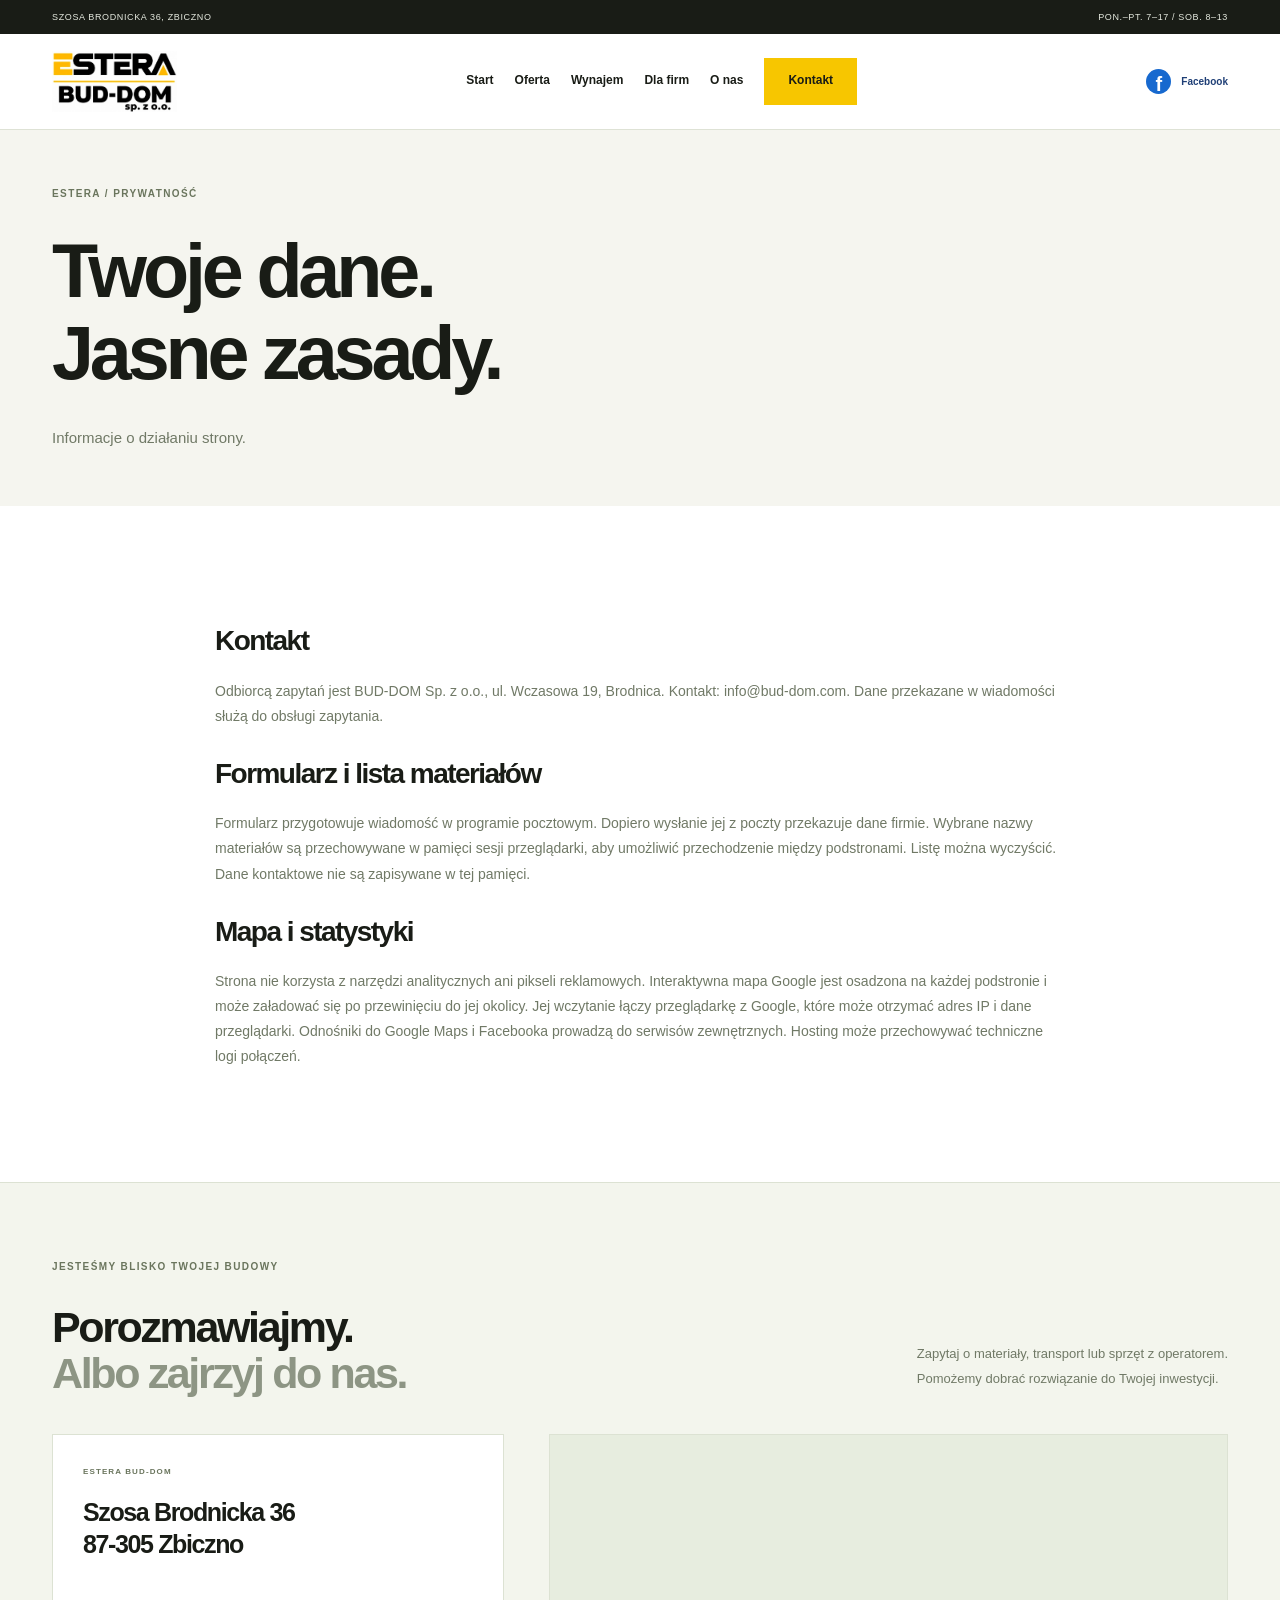
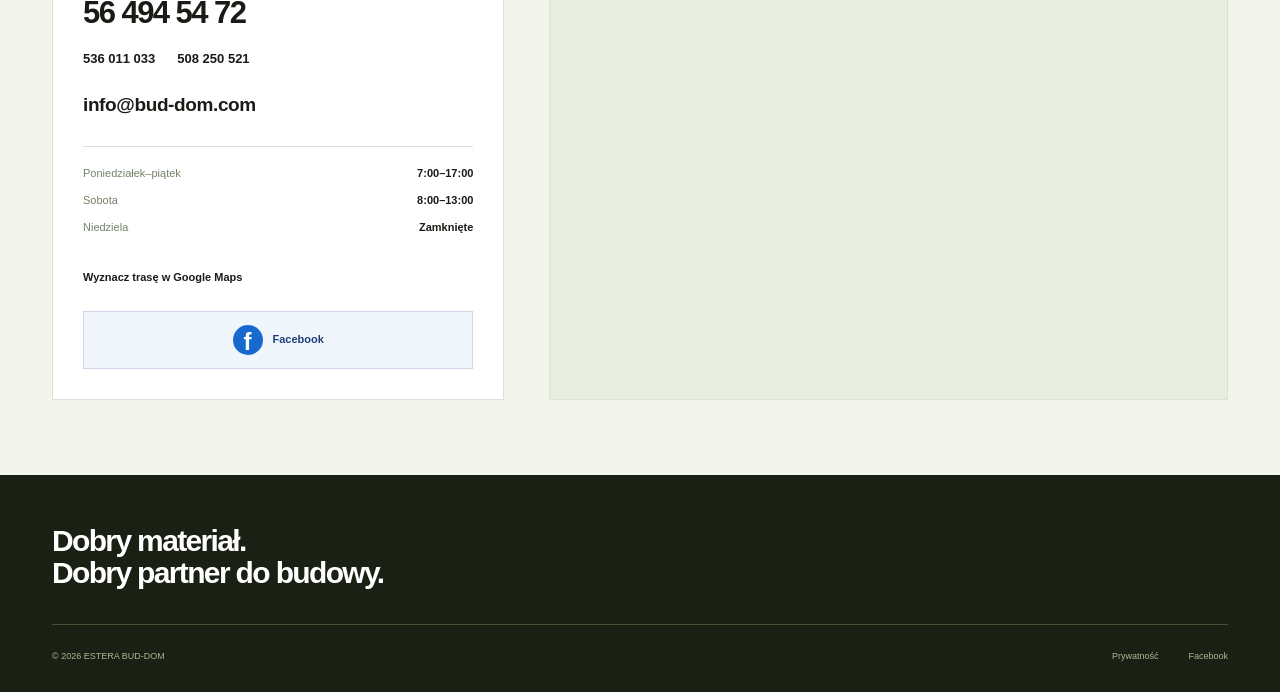
<file: prywatnosc.html>
<!doctype html><html lang="pl"><head><meta charset="utf-8"><meta name="viewport" content="width=device-width,initial-scale=1"><title>Prywatność — ESTERA BUD-DOM</title><meta name="description" content="Prywatność. Hurtownia ESTERA BUD-DOM, Szosa Brodnicka 36, Zbiczno. Materiały budowlane, doradztwo i transport HDS."><meta name="robots" content="noindex,nofollow"><link rel="canonical" href="https://bud-dom-estera.pl/prywatnosc.html"><link rel="stylesheet" href="style.css"><script src="app.js" defer></script><meta property="og:type" content="website"><meta property="og:locale" content="pl_PL"><meta property="og:title" content="Prywatność — ESTERA BUD-DOM"><meta property="og:image" content="https://bud-dom-estera.pl/assets/hurtownia.webp"><script type="application/ld+json">{"@context": "https://schema.org", "@type": "HardwareStore", "name": "ESTERA BUD-DOM", "url": "https://bud-dom-estera.pl/", "telephone": ["+48564945472", "+48536011033", "+48508250521"], "email": "info@bud-dom.com", "address": {"@type": "PostalAddress", "streetAddress": "Szosa Brodnicka 36", "addressLocality": "Zbiczno", "postalCode": "87-305", "addressCountry": "PL"}, "geo": {"@type": "GeoCoordinates", "latitude": 53.3280397, "longitude": 19.3758892}, "hasMap": "https://maps.app.goo.gl/B1QurVVAvrqTc17B7", "sameAs": ["https://www.facebook.com/materialybudowlane"], "openingHours": ["Mo-Fr 07:00-17:00", "Sa 08:00-13:00"]}</script></head><body><div class="top"><div class="wrap"><a href="https://maps.app.goo.gl/B1QurVVAvrqTc17B7"> SZOSA BRODNICKA 36, ZBICZNO</a><span>PON.–PT. 7–17 / SOB. 8–13</span></div></div><header><div class="wrap nav"><a class="logo" href="index.html"><img src="assets/logo.png" alt="ESTERA BUD-DOM"></a><nav id="menu" aria-label="Menu główne"><a href="index.html" >Start</a><a href="oferta.html" >Oferta</a><a href="wynajem.html" >Wynajem</a><a href="wspolpraca.html" >Dla firm</a><a href="o-nas.html" >O nas</a><a href="kontakt.html" >Kontakt</a></nav><a class="facebook-link facebook-header" href="https://www.facebook.com/materialybudowlane" aria-label="Otwórz Facebook hurtowni ESTERA"><span class="fb-icon" aria-hidden="true">f</span> Facebook </a><button class="menu" aria-expanded="false" aria-controls="menu">☰<span class="sr">Menu</span></button></div></header><main><section class="intro"><div class="wrap"><p class="eyebrow">ESTERA / PRYWATNOŚĆ</p><h1>Twoje dane.<br>Jasne zasady.</h1><p class="lead">Informacje o działaniu strony.</p></div></section><article class="wrap section prose"><h2>Kontakt</h2><p>Odbiorcą zapytań jest BUD-DOM Sp. z o.o., ul. Wczasowa 19, Brodnica. Kontakt: info@bud-dom.com. Dane przekazane w wiadomości służą do obsługi zapytania.</p><h2>Formularz i lista materiałów</h2><p>Formularz przygotowuje wiadomość w programie pocztowym. Dopiero wysłanie jej z poczty przekazuje dane firmie. Wybrane nazwy materiałów są przechowywane w pamięci sesji przeglądarki, aby umożliwić przechodzenie między podstronami. Listę można wyczyścić. Dane kontaktowe nie są zapisywane w tej pamięci.</p><h2>Mapa i statystyki</h2><p>Strona nie korzysta z narzędzi analitycznych ani pikseli reklamowych. Interaktywna mapa Google jest osadzona na każdej podstronie i może załadować się po przewinięciu do jej okolicy. Jej wczytanie łączy przeglądarkę z Google, które może otrzymać adres IP i dane przeglądarki. Odnośniki do Google Maps i Facebooka prowadzą do serwisów zewnętrznych. Hosting może przechowywać techniczne logi połączeń.</p></article><section class="bottom-contact" aria-label="Kontakt i lokalizacja"><div class="wrap"><div class="bottom-heading"><div><p class="eyebrow">JESTEŚMY BLISKO TWOJEJ BUDOWY</p><h2>Porozmawiajmy.<br><span class="muted">Albo zajrzyj do nas.</span></h2></div><p>Zapytaj o materiały, transport lub sprzęt z operatorem.<br>Pomożemy dobrać rozwiązanie do Twojej inwestycji.</p></div><div class="bottom-grid"><div class="bottom-info"><p class="eyebrow">ESTERA BUD-DOM</p><h3>Szosa Brodnicka 36<br>87-305 Zbiczno</h3><a class="bottom-phone" href="tel:+48564945472">56 494 54 72 </a><div class="bottom-phones"><a href="tel:+48536011033">536 011 033</a><a href="tel:+48508250521">508 250 521</a></div><a class="bottom-mail" href="mailto:info@bud-dom.com">info@bud-dom.com </a><dl><div><dt>Poniedziałek–piątek</dt><dd>7:00–17:00</dd></div><div><dt>Sobota</dt><dd>8:00–13:00</dd></div><div><dt>Niedziela</dt><dd>Zamknięte</dd></div></dl><a class="plain" href="https://maps.app.goo.gl/B1QurVVAvrqTc17B7">Wyznacz trasę w Google Maps <span></span></a><a class="facebook-link facebook-contact" href="https://www.facebook.com/materialybudowlane" aria-label="Otwórz Facebook hurtowni ESTERA"><span class="fb-icon" aria-hidden="true">f</span> Facebook </a></div><div class="bottom-map"><iframe title="Interaktywna mapa — ESTERA BUD-DOM, Szosa Brodnicka 36, Zbiczno" src="https://maps.google.com/maps?q=53.3280397%2C19.3758892&z=16&hl=pl&output=embed" loading="lazy" referrerpolicy="no-referrer-when-downgrade" allowfullscreen></iframe></div></div></div></section></main><footer><div class="wrap"><h2>Dobry materiał.<br>Dobry partner do budowy.</h2><div class="foot"><span>© 2026 ESTERA BUD-DOM</span><a href="prywatnosc.html">Prywatność</a><a href="https://www.facebook.com/materialybudowlane">Facebook </a></div></div></footer><div class="mobilebar"><a href="tel:+48564945472">Zadzwoń</a><a href="kontakt.html">Napisz</a><a href="https://maps.app.goo.gl/B1QurVVAvrqTc17B7">Dojazd </a><a href="https://www.facebook.com/materialybudowlane" aria-label="Facebook hurtowni">Facebook </a></div><aside id="tray" hidden><span>Twoja lista: <b id="count">0</b></span><button id="clear">Wyczyść</button><a class="button" href="kontakt.html">Zapytaj o wycenę <span></span></a></aside><dialog id="gallery"><button id="close-gallery" aria-label="Zamknij zdjęcie">×</button><img alt=""><p></p></dialog></body></html>
</file>
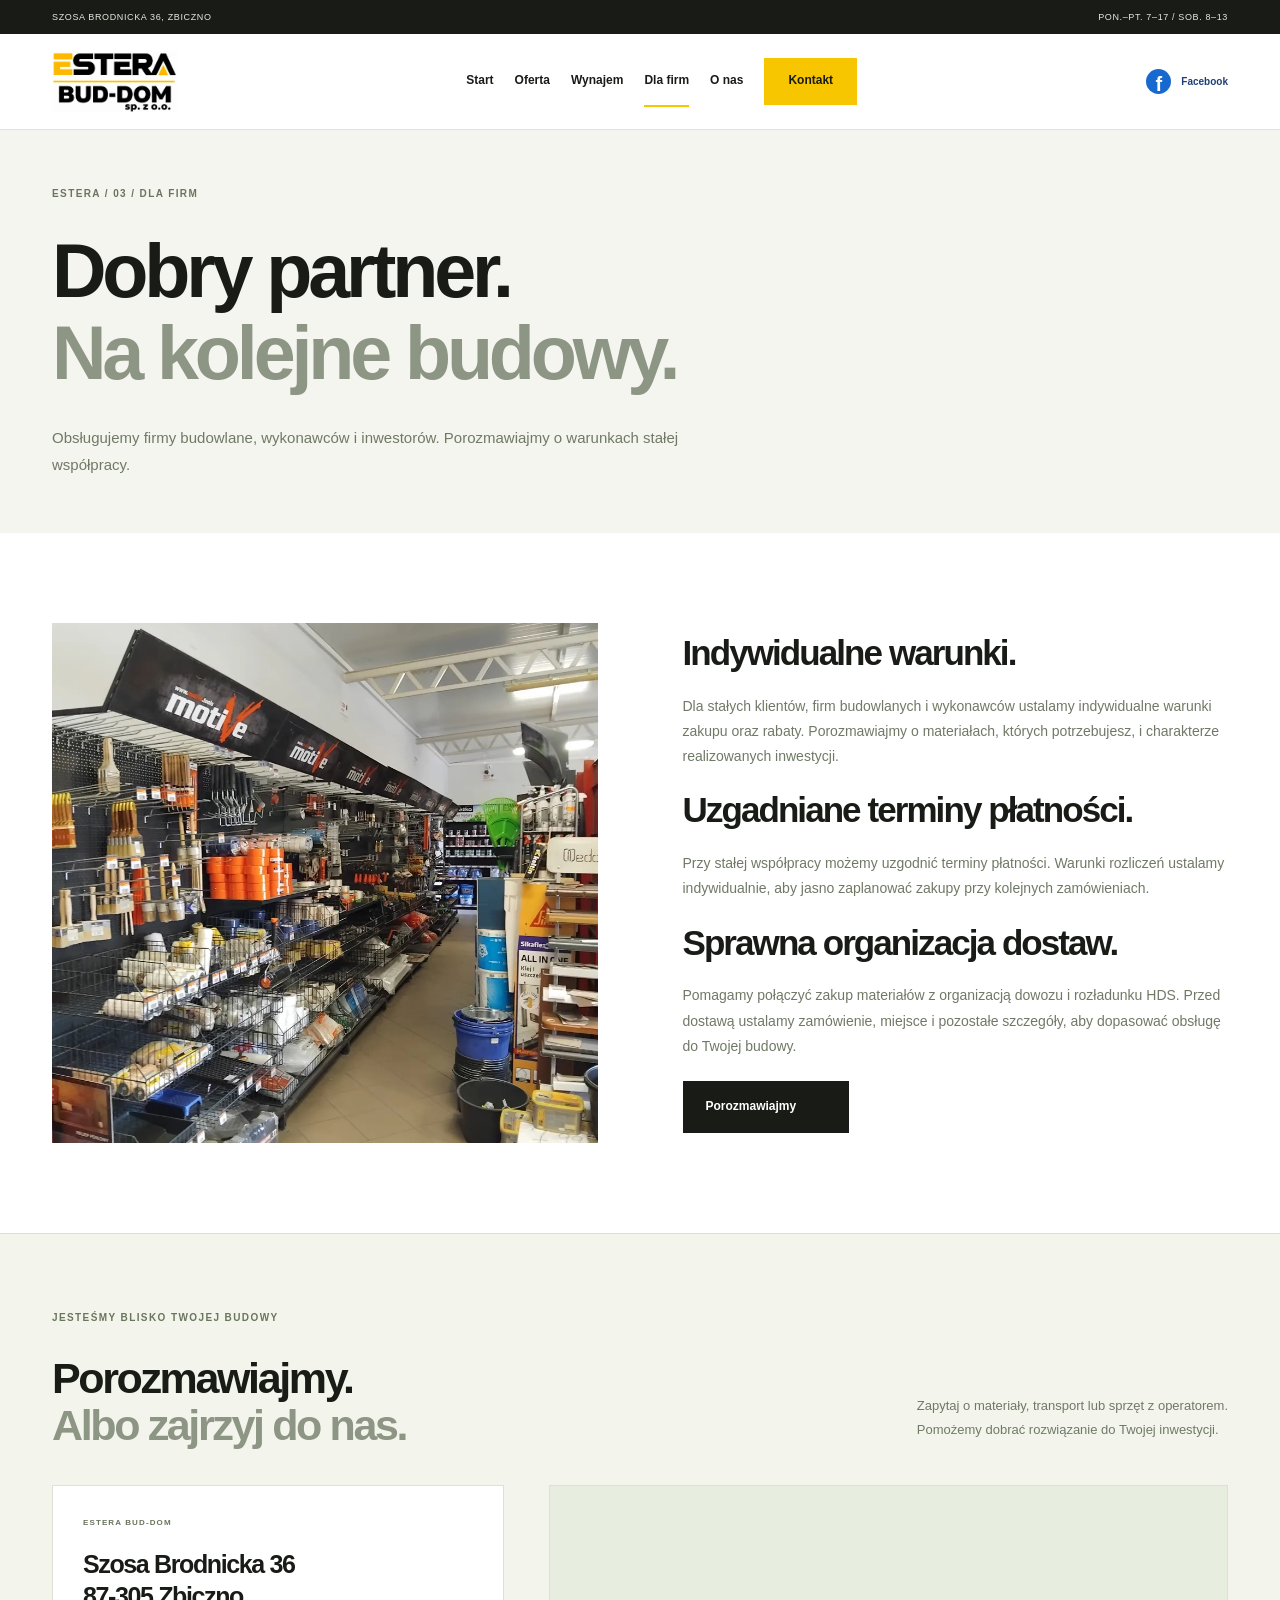
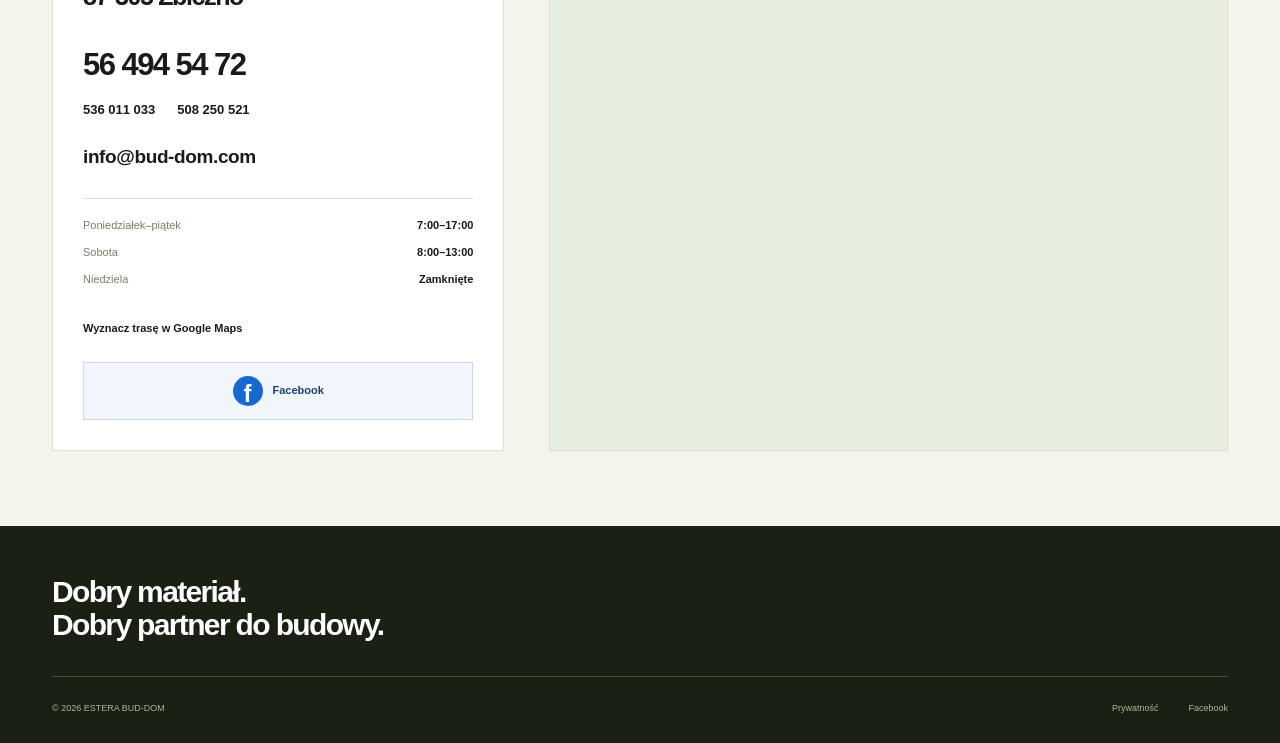
<file: wspolpraca.html>
<!doctype html><html lang="pl"><head><meta charset="utf-8"><meta name="viewport" content="width=device-width,initial-scale=1"><title>Współpraca dla firm — ESTERA BUD-DOM</title><meta name="description" content="Współpraca dla firm. Hurtownia ESTERA BUD-DOM, Szosa Brodnicka 36, Zbiczno. Materiały budowlane, doradztwo i transport HDS."><meta name="robots" content="noindex,nofollow"><link rel="canonical" href="https://bud-dom-estera.pl/wspolpraca.html"><link rel="stylesheet" href="style.css"><script src="app.js" defer></script><meta property="og:type" content="website"><meta property="og:locale" content="pl_PL"><meta property="og:title" content="Współpraca dla firm — ESTERA BUD-DOM"><meta property="og:image" content="https://bud-dom-estera.pl/assets/hurtownia.webp"><script type="application/ld+json">{"@context": "https://schema.org", "@type": "HardwareStore", "name": "ESTERA BUD-DOM", "url": "https://bud-dom-estera.pl/", "telephone": ["+48564945472", "+48536011033", "+48508250521"], "email": "info@bud-dom.com", "address": {"@type": "PostalAddress", "streetAddress": "Szosa Brodnicka 36", "addressLocality": "Zbiczno", "postalCode": "87-305", "addressCountry": "PL"}, "geo": {"@type": "GeoCoordinates", "latitude": 53.3280397, "longitude": 19.3758892}, "hasMap": "https://maps.app.goo.gl/B1QurVVAvrqTc17B7", "sameAs": ["https://www.facebook.com/materialybudowlane"], "openingHours": ["Mo-Fr 07:00-17:00", "Sa 08:00-13:00"]}</script></head><body><div class="top"><div class="wrap"><a href="https://maps.app.goo.gl/B1QurVVAvrqTc17B7"> SZOSA BRODNICKA 36, ZBICZNO</a><span>PON.–PT. 7–17 / SOB. 8–13</span></div></div><header><div class="wrap nav"><a class="logo" href="index.html"><img src="assets/logo.png" alt="ESTERA BUD-DOM"></a><nav id="menu" aria-label="Menu główne"><a href="index.html" >Start</a><a href="oferta.html" >Oferta</a><a href="wynajem.html" >Wynajem</a><a href="wspolpraca.html" aria-current="page">Dla firm</a><a href="o-nas.html" >O nas</a><a href="kontakt.html" >Kontakt</a></nav><a class="facebook-link facebook-header" href="https://www.facebook.com/materialybudowlane" aria-label="Otwórz Facebook hurtowni ESTERA"><span class="fb-icon" aria-hidden="true">f</span> Facebook </a><button class="menu" aria-expanded="false" aria-controls="menu">☰<span class="sr">Menu</span></button></div></header><main><section class="intro"><div class="wrap"><p class="eyebrow">ESTERA / 03 / DLA FIRM</p><h1>Dobry partner.<br><span class="muted">Na kolejne budowy.</span></h1><p class="lead">Obsługujemy firmy budowlane, wykonawców i inwestorów. Porozmawiajmy o warunkach stałej współpracy.</p></div></section><section class="wrap section split"><img src="assets/wnetrze.webp" alt="Wnętrze hurtowni ESTERA" loading="lazy"><div><h2>Indywidualne warunki.</h2><p>Dla stałych klientów, firm budowlanych i wykonawców ustalamy indywidualne warunki zakupu oraz rabaty. Porozmawiajmy o materiałach, których potrzebujesz, i charakterze realizowanych inwestycji.</p><h2>Uzgadniane terminy płatności.</h2><p>Przy stałej współpracy możemy uzgodnić terminy płatności. Warunki rozliczeń ustalamy indywidualnie, aby jasno zaplanować zakupy przy kolejnych zamówieniach.</p><h2>Sprawna organizacja dostaw.</h2><p>Pomagamy połączyć zakup materiałów z organizacją dowozu i rozładunku HDS. Przed dostawą ustalamy zamówienie, miejsce i pozostałe szczegóły, aby dopasować obsługę do Twojej budowy.</p><a class="button" href="kontakt.html">Porozmawiajmy <span></span></a></div></section><section class="bottom-contact" aria-label="Kontakt i lokalizacja"><div class="wrap"><div class="bottom-heading"><div><p class="eyebrow">JESTEŚMY BLISKO TWOJEJ BUDOWY</p><h2>Porozmawiajmy.<br><span class="muted">Albo zajrzyj do nas.</span></h2></div><p>Zapytaj o materiały, transport lub sprzęt z operatorem.<br>Pomożemy dobrać rozwiązanie do Twojej inwestycji.</p></div><div class="bottom-grid"><div class="bottom-info"><p class="eyebrow">ESTERA BUD-DOM</p><h3>Szosa Brodnicka 36<br>87-305 Zbiczno</h3><a class="bottom-phone" href="tel:+48564945472">56 494 54 72 </a><div class="bottom-phones"><a href="tel:+48536011033">536 011 033</a><a href="tel:+48508250521">508 250 521</a></div><a class="bottom-mail" href="mailto:info@bud-dom.com">info@bud-dom.com </a><dl><div><dt>Poniedziałek–piątek</dt><dd>7:00–17:00</dd></div><div><dt>Sobota</dt><dd>8:00–13:00</dd></div><div><dt>Niedziela</dt><dd>Zamknięte</dd></div></dl><a class="plain" href="https://maps.app.goo.gl/B1QurVVAvrqTc17B7">Wyznacz trasę w Google Maps <span></span></a><a class="facebook-link facebook-contact" href="https://www.facebook.com/materialybudowlane" aria-label="Otwórz Facebook hurtowni ESTERA"><span class="fb-icon" aria-hidden="true">f</span> Facebook </a></div><div class="bottom-map"><iframe title="Interaktywna mapa — ESTERA BUD-DOM, Szosa Brodnicka 36, Zbiczno" src="https://maps.google.com/maps?q=53.3280397%2C19.3758892&z=16&hl=pl&output=embed" loading="lazy" referrerpolicy="no-referrer-when-downgrade" allowfullscreen></iframe></div></div></div></section></main><footer><div class="wrap"><h2>Dobry materiał.<br>Dobry partner do budowy.</h2><div class="foot"><span>© 2026 ESTERA BUD-DOM</span><a href="prywatnosc.html">Prywatność</a><a href="https://www.facebook.com/materialybudowlane">Facebook </a></div></div></footer><div class="mobilebar"><a href="tel:+48564945472">Zadzwoń</a><a href="kontakt.html">Napisz</a><a href="https://maps.app.goo.gl/B1QurVVAvrqTc17B7">Dojazd </a><a href="https://www.facebook.com/materialybudowlane" aria-label="Facebook hurtowni">Facebook </a></div><aside id="tray" hidden><span>Twoja lista: <b id="count">0</b></span><button id="clear">Wyczyść</button><a class="button" href="kontakt.html">Zapytaj o wycenę <span></span></a></aside><dialog id="gallery"><button id="close-gallery" aria-label="Zamknij zdjęcie">×</button><img alt=""><p></p></dialog></body></html>
</file>
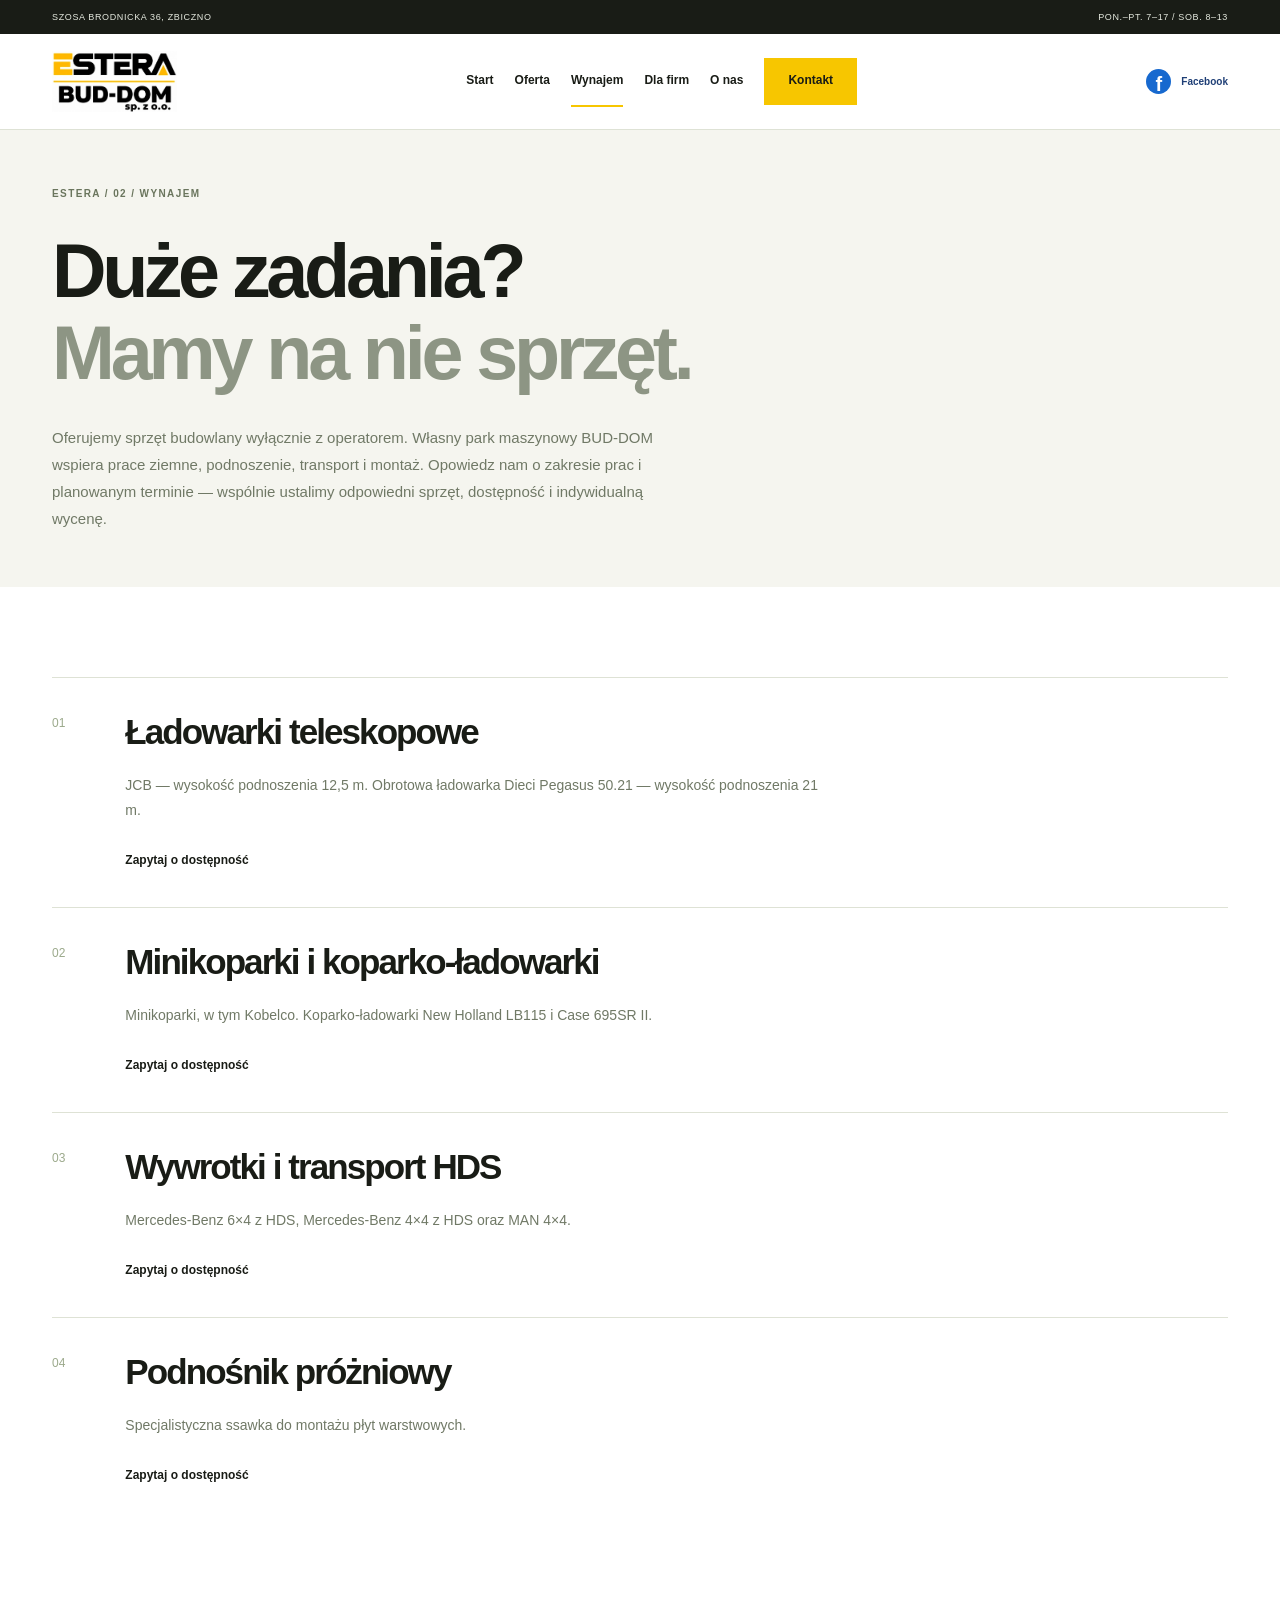
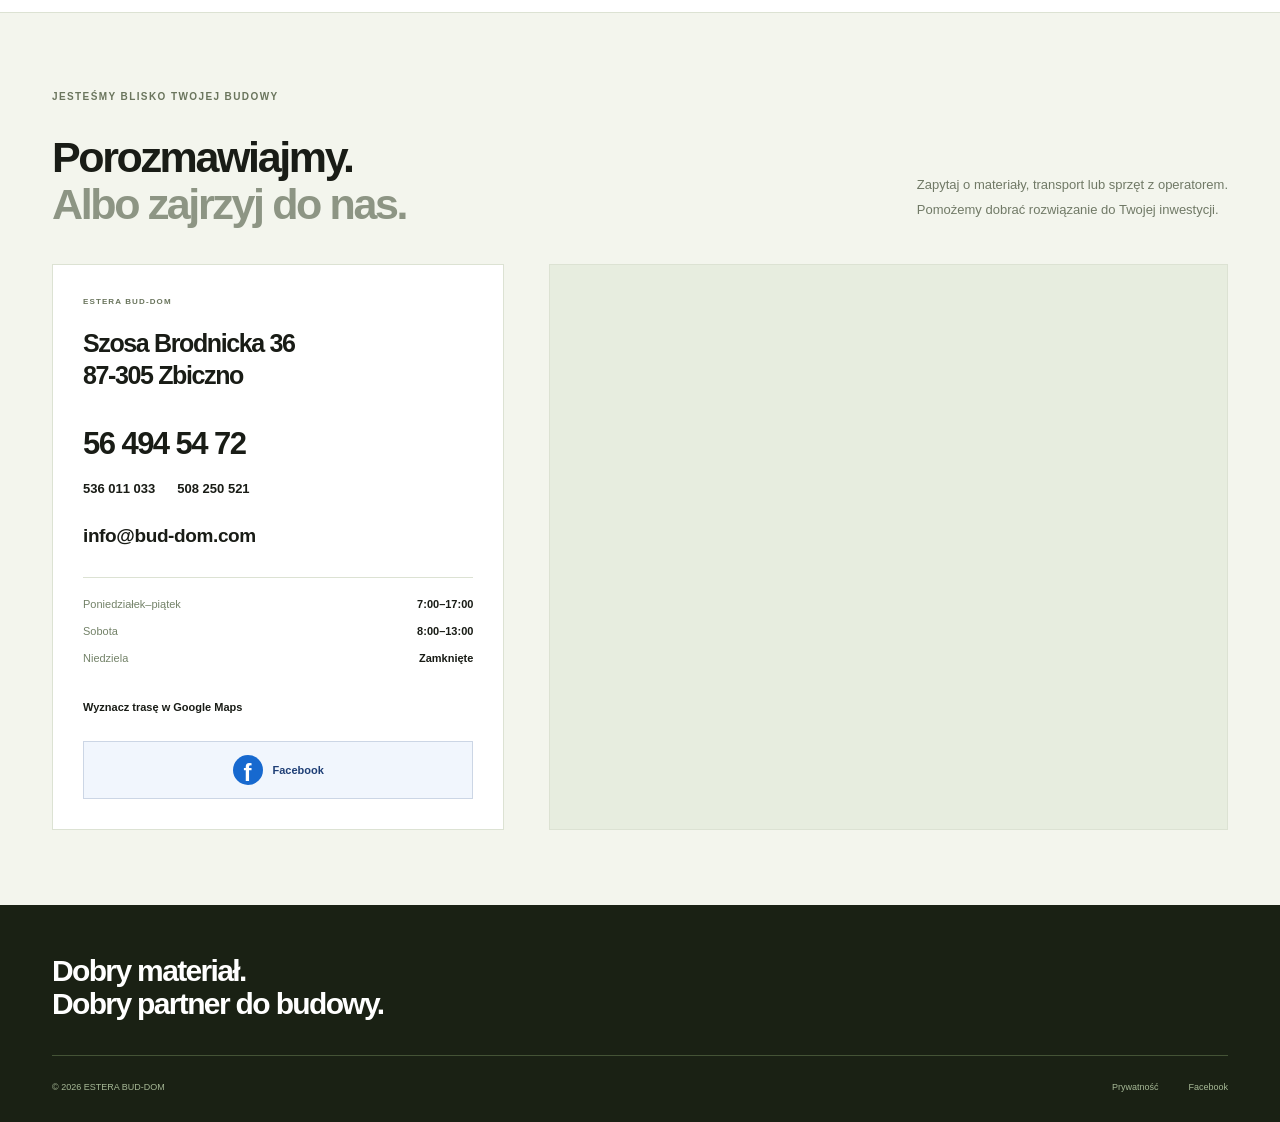
<file: wynajem.html>
<!doctype html><html lang="pl"><head><meta charset="utf-8"><meta name="viewport" content="width=device-width,initial-scale=1"><title>Wynajem sprzętu z operatorem — ESTERA BUD-DOM</title><meta name="description" content="Wynajem sprzętu z operatorem. Hurtownia ESTERA BUD-DOM, Szosa Brodnicka 36, Zbiczno. Materiały budowlane, doradztwo i transport HDS."><meta name="robots" content="noindex,nofollow"><link rel="canonical" href="https://bud-dom-estera.pl/wynajem.html"><link rel="stylesheet" href="style.css"><script src="app.js" defer></script><meta property="og:type" content="website"><meta property="og:locale" content="pl_PL"><meta property="og:title" content="Wynajem sprzętu z operatorem — ESTERA BUD-DOM"><meta property="og:image" content="https://bud-dom-estera.pl/assets/hurtownia.webp"><script type="application/ld+json">{"@context": "https://schema.org", "@type": "HardwareStore", "name": "ESTERA BUD-DOM", "url": "https://bud-dom-estera.pl/", "telephone": ["+48564945472", "+48536011033", "+48508250521"], "email": "info@bud-dom.com", "address": {"@type": "PostalAddress", "streetAddress": "Szosa Brodnicka 36", "addressLocality": "Zbiczno", "postalCode": "87-305", "addressCountry": "PL"}, "geo": {"@type": "GeoCoordinates", "latitude": 53.3280397, "longitude": 19.3758892}, "hasMap": "https://maps.app.goo.gl/B1QurVVAvrqTc17B7", "sameAs": ["https://www.facebook.com/materialybudowlane"], "openingHours": ["Mo-Fr 07:00-17:00", "Sa 08:00-13:00"]}</script></head><body><div class="top"><div class="wrap"><a href="https://maps.app.goo.gl/B1QurVVAvrqTc17B7"> SZOSA BRODNICKA 36, ZBICZNO</a><span>PON.–PT. 7–17 / SOB. 8–13</span></div></div><header><div class="wrap nav"><a class="logo" href="index.html"><img src="assets/logo.png" alt="ESTERA BUD-DOM"></a><nav id="menu" aria-label="Menu główne"><a href="index.html" >Start</a><a href="oferta.html" >Oferta</a><a href="wynajem.html" aria-current="page">Wynajem</a><a href="wspolpraca.html" >Dla firm</a><a href="o-nas.html" >O nas</a><a href="kontakt.html" >Kontakt</a></nav><a class="facebook-link facebook-header" href="https://www.facebook.com/materialybudowlane" aria-label="Otwórz Facebook hurtowni ESTERA"><span class="fb-icon" aria-hidden="true">f</span> Facebook </a><button class="menu" aria-expanded="false" aria-controls="menu">☰<span class="sr">Menu</span></button></div></header><main><section class="intro"><div class="wrap"><p class="eyebrow">ESTERA / 02 / WYNAJEM</p><h1>Duże zadania?<br><span class="muted">Mamy na nie sprzęt.</span></h1><p class="lead">Oferujemy sprzęt budowlany wyłącznie z operatorem. Własny park maszynowy BUD-DOM wspiera prace ziemne, podnoszenie, transport i montaż. Opowiedz nam o zakresie prac i planowanym terminie — wspólnie ustalimy odpowiedni sprzęt, dostępność i indywidualną wycenę.</p></div></section><section class="wrap section machines"><article><span>01</span><div><h2>Ładowarki teleskopowe</h2><p>JCB — wysokość podnoszenia 12,5 m. Obrotowa ładowarka Dieci Pegasus 50.21 — wysokość podnoszenia 21 m.</p><a class="plain" href="kontakt.html">Zapytaj o dostępność <span></span></a></div></article><article><span>02</span><div><h2>Minikoparki i koparko-ładowarki</h2><p>Minikoparki, w tym Kobelco. Koparko-ładowarki New Holland LB115 i Case 695SR II.</p><a class="plain" href="kontakt.html">Zapytaj o dostępność <span></span></a></div></article><article><span>03</span><div><h2>Wywrotki i transport HDS</h2><p>Mercedes-Benz 6×4 z HDS, Mercedes-Benz 4×4 z HDS oraz MAN 4×4.</p><a class="plain" href="kontakt.html">Zapytaj o dostępność <span></span></a></div></article><article><span>04</span><div><h2>Podnośnik próżniowy</h2><p>Specjalistyczna ssawka do montażu płyt warstwowych.</p><a class="plain" href="kontakt.html">Zapytaj o dostępność <span></span></a></div></article></section><section class="bottom-contact" aria-label="Kontakt i lokalizacja"><div class="wrap"><div class="bottom-heading"><div><p class="eyebrow">JESTEŚMY BLISKO TWOJEJ BUDOWY</p><h2>Porozmawiajmy.<br><span class="muted">Albo zajrzyj do nas.</span></h2></div><p>Zapytaj o materiały, transport lub sprzęt z operatorem.<br>Pomożemy dobrać rozwiązanie do Twojej inwestycji.</p></div><div class="bottom-grid"><div class="bottom-info"><p class="eyebrow">ESTERA BUD-DOM</p><h3>Szosa Brodnicka 36<br>87-305 Zbiczno</h3><a class="bottom-phone" href="tel:+48564945472">56 494 54 72 </a><div class="bottom-phones"><a href="tel:+48536011033">536 011 033</a><a href="tel:+48508250521">508 250 521</a></div><a class="bottom-mail" href="mailto:info@bud-dom.com">info@bud-dom.com </a><dl><div><dt>Poniedziałek–piątek</dt><dd>7:00–17:00</dd></div><div><dt>Sobota</dt><dd>8:00–13:00</dd></div><div><dt>Niedziela</dt><dd>Zamknięte</dd></div></dl><a class="plain" href="https://maps.app.goo.gl/B1QurVVAvrqTc17B7">Wyznacz trasę w Google Maps <span></span></a><a class="facebook-link facebook-contact" href="https://www.facebook.com/materialybudowlane" aria-label="Otwórz Facebook hurtowni ESTERA"><span class="fb-icon" aria-hidden="true">f</span> Facebook </a></div><div class="bottom-map"><iframe title="Interaktywna mapa — ESTERA BUD-DOM, Szosa Brodnicka 36, Zbiczno" src="https://maps.google.com/maps?q=53.3280397%2C19.3758892&z=16&hl=pl&output=embed" loading="lazy" referrerpolicy="no-referrer-when-downgrade" allowfullscreen></iframe></div></div></div></section></main><footer><div class="wrap"><h2>Dobry materiał.<br>Dobry partner do budowy.</h2><div class="foot"><span>© 2026 ESTERA BUD-DOM</span><a href="prywatnosc.html">Prywatność</a><a href="https://www.facebook.com/materialybudowlane">Facebook </a></div></div></footer><div class="mobilebar"><a href="tel:+48564945472">Zadzwoń</a><a href="kontakt.html">Napisz</a><a href="https://maps.app.goo.gl/B1QurVVAvrqTc17B7">Dojazd </a><a href="https://www.facebook.com/materialybudowlane" aria-label="Facebook hurtowni">Facebook </a></div><aside id="tray" hidden><span>Twoja lista: <b id="count">0</b></span><button id="clear">Wyczyść</button><a class="button" href="kontakt.html">Zapytaj o wycenę <span></span></a></aside><dialog id="gallery"><button id="close-gallery" aria-label="Zamknij zdjęcie">×</button><img alt=""><p></p></dialog></body></html>
</file>
<file: style.css>
:root{--yellow:#f7c600;--ink:#191c16;--paper:#f5f5ef;--line:#dee2d5}*{box-sizing:border-box}html{scroll-behavior:smooth;scroll-padding-top:100px}body{margin:0;color:var(--ink);font:15px/1.8 Arial,Helvetica,sans-serif}a{color:inherit;text-decoration:none}button,input,textarea{font:inherit}button{cursor:pointer;color:inherit}img{max-width:100%;display:block}h1,h2,h3,p{margin:0}h1,h2,h3{font-weight:750;letter-spacing:-.055em;line-height:1.08}h1{font-size:clamp(44px,5.9vw,84px)}h2{font-size:clamp(30px,3.3vw,47px)}h3{font-size:27px}p{margin:22px 0;color:#707966}button,a,input,textarea,summary{-webkit-tap-highlight-color:transparent}a:focus-visible,button:focus-visible,input:focus-visible,textarea:focus-visible,summary:focus-visible{outline:3px solid #b48e00;outline-offset:4px}[hidden]{display:none!important}.wrap{width:calc(100% - 104px);max-width:1320px;margin:auto}.section{padding:90px 0}.eyebrow{font-size:10px;letter-spacing:.14em;font-weight:750;color:#6a755d;margin:0 0 28px}.muted{color:#8d9584}.button{display:inline-flex;align-items:center;justify-content:space-between;gap:30px;background:var(--ink);color:white;padding:15px 23px;font-size:12px;font-weight:bold;border:0;transition:transform .25s,background .25s}.button:hover{background:#3c472e;transform:translateY(-3px)}.button span{color:var(--yellow);font-size:24px}.plain{font-size:12px;font-weight:bold;display:inline-flex;gap:15px;align-items:center}.plain span{font-size:22px}.top{background:var(--ink);color:#e5e9df;font-size:9px;letter-spacing:.07em}.top .wrap{display:flex;justify-content:space-between;padding-block:9px}header{position:sticky;top:0;background:white;border-bottom:1px solid var(--line);z-index:20}.nav{height:95px;display:flex;align-items:center;justify-content:space-between;gap:30px}.logo img{width:125px;height:61px;object-fit:contain}nav{display:flex;gap:29px;align-items:center}nav a{font-size:12px;font-weight:bold;padding:14px 0;border-bottom:2px solid transparent}nav a:hover,nav a[aria-current]{border-color:var(--yellow)}nav a:last-child{background:var(--yellow);padding:12px 24px}.menu{display:none}.hero{background:var(--paper);overflow:hidden}.hero-grid{display:grid;grid-template-columns:1.1fr 1fr;gap:70px;align-items:center;padding-block:45px}.hero h1{line-height:1.04}.hero mark{background:none;position:relative;isolation:isolate;white-space:nowrap}.hero mark:after{content:'';position:absolute;left:0;right:0;bottom:4px;height:17%;background:var(--yellow);z-index:-1;transform:rotate(-1deg)}.lead{font-size:16px;max-width:460px;line-height:1.8;margin:30px 0}.actions{display:flex;gap:28px;align-items:center}.facts{display:flex;gap:18px;align-items:center;margin-top:45px}.facts strong{font-size:48px;letter-spacing:-.07em;line-height:1}.facts sup{font-size:25px;color:#ab8c00}.facts span{font-size:10px;color:#7a846d}.facts span:last-child{border-left:1px solid #d0d8c4;margin-left:13px;padding-left:25px}.hero-photo{height:560px;position:relative}.hero-photo>img{width:100%;height:100%;object-fit:cover;object-position:center 35%}.tag{position:absolute;top:22px;left:22px;background:white;padding:10px 13px;font-size:9px;font-weight:bold;letter-spacing:.08em}.hero-photo>div{position:absolute;bottom:0;left:0;right:0;background:linear-gradient(transparent,#141c0cdd);color:white;padding:60px 27px 27px}.hero-photo small{font-size:8px;letter-spacing:.1em}.hero-photo h2{font-size:31px;margin-top:15px}.hero-bottom{border-top:1px solid #d5ddca;padding-block:22px;font-size:9px;letter-spacing:.12em;font-weight:bold}.hero-bottom i{color:#a88c00;margin:0 20px;font-style:normal}.cards{display:grid;grid-template-columns:repeat(3,1fr);gap:22px;margin-top:40px}.card{border:1px solid var(--line);transition:transform .3s}.card:hover{transform:translateY(-7px)}.card>img{width:100%;height:250px;object-fit:cover}.card>div{padding:27px}.card p{font-size:13px;line-height:1.8}.card b{display:block;font-size:11px;border-top:1px solid var(--line);padding-top:20px}.yellow{background:var(--yellow);padding:70px 0}.split{display:grid;grid-template-columns:1fr 1fr;gap:85px;align-items:center}.split>img{height:520px;width:100%;object-fit:cover}.split h2{font-size:35px}.split p{font-size:14px}.intro{background:var(--paper);padding:55px 0}.intro .lead{max-width:650px;font-size:15px;margin-bottom:0}.toolbar{display:flex;justify-content:space-between;gap:20px;margin-bottom:20px}.filters{display:flex;gap:4px}.filters button{background:white;border:1px solid var(--line);padding:11px 17px;font-size:11px}.filters button.active{background:var(--ink);color:white}#search{border:1px solid var(--line);background:#fcfdf9;padding:11px 16px;width:300px;font-size:12px}#results{font-size:11px;margin:16px 0}.catalog{display:grid;grid-template-columns:1fr 1fr;gap:12px;align-items:start}.catalog details{border:1px solid var(--line)}.catalog details[open]{background:#fffbed;border-color:#d0bc52}.catalog summary{display:flex;align-items:center;gap:20px;list-style:none;cursor:pointer;padding:30px 24px;min-height:112px}.catalog summary::-webkit-details-marker{display:none}.catalog summary>span{color:#9ba58e;font-size:10px}.catalog summary h2{font-size:23px;line-height:1.2}.catalog summary>b{margin-left:auto;font-size:23px;font-weight:normal}.catalog details[open] summary>b{transform:rotate(45deg)}.products{display:flex;gap:8px;flex-wrap:wrap;padding:0 24px 25px}.products button{background:white;border:1px solid #d9e0cd;padding:8px 11px;font-size:11px;display:flex;gap:15px;align-items:center;min-height:40px}.products button[aria-pressed=true]{background:var(--yellow);border-color:#c3a723}.products button[aria-pressed=true] span{transform:rotate(45deg)}.brands{border-top:1px solid var(--line);margin-top:55px;padding-top:35px}.brands p:last-child{line-height:2.2;color:#677658;font-size:15px}.darkband{background:#1c2316;color:white;padding:75px 0}.darkband h2 span{color:var(--yellow)}.darkband p{color:#a8b99a}.darkband .button{background:var(--yellow);color:var(--ink)}.machines article{display:flex;gap:60px;padding:35px 0;border-top:1px solid var(--line)}.machines article>span{font-size:12px;color:#9ba98b}.machines article h2{font-size:35px}.machines article p{max-width:700px;font-size:14px}.gallery-grid{display:grid;grid-template-columns:repeat(3,1fr);gap:16px;margin-top:35px}.gallery-grid button{position:relative;padding:0;border:0;overflow:hidden;background:var(--paper)}.gallery-grid img{height:330px;width:100%;object-fit:cover;transition:transform .5s}.gallery-grid button:hover img{transform:scale(1.05)}.gallery-grid span{position:absolute;bottom:15px;right:15px;background:white;padding:8px 12px;font-size:10px}.contact{align-items:start}.bigphone{display:block;font-size:41px;font-weight:bold;letter-spacing:-.06em}.email{font-size:26px;font-weight:bold;letter-spacing:-.04em}.address{display:flex;gap:40px;border-top:1px solid var(--line);margin-top:30px}.address p{font-size:13px}.contact form{background:var(--paper);padding:30px;border:1px solid var(--line)}form h2{font-size:27px;margin-bottom:25px}label{display:block;font-size:11px;font-weight:bold;margin-bottom:17px}label input,label textarea{display:block;margin-top:7px;width:100%;padding:11px;border:1px solid #d8e0cb;background:white;border-radius:0;resize:vertical}.small{font-size:10px;line-height:1.8}form .button{width:100%}#selected{display:flex;flex-wrap:wrap;gap:5px;margin-bottom:20px}#selected button{font-size:10px;padding:7px;background:#fff2b2;border:1px solid #dac774}.map{margin-top:60px;text-align:center;background:var(--paper);padding:45px 25px;border:1px solid var(--line);min-height:350px}.map h2{font-size:30px}.map iframe{width:100%;height:350px;border:0}.map.loaded{padding:0}#status{font-size:11px}.prose{max-width:850px}.prose h2{font-size:28px;margin-top:30px}.prose p{font-size:14px}footer{background:#1a2114;color:white;padding:50px 0 27px}footer h2{font-size:30px}.foot{display:flex;gap:30px;border-top:1px solid #445336;margin-top:35px;padding-top:23px;font-size:9px;color:#a6b896}.foot span{margin-right:auto}.mobilebar{display:none}#tray{position:fixed;bottom:20px;left:50%;transform:translateX(-50%);display:flex;align-items:center;gap:25px;padding:12px 14px 12px 22px;background:#26321d;color:white;z-index:30;box-shadow:0 8px 35px #0003;white-space:nowrap;font-size:11px}#tray>button{background:none;border:0;color:#bac8a9;font-size:10px}#tray .button{background:var(--yellow);color:var(--ink);font-size:10px;padding:9px 14px}#tray .button span{color:var(--ink)}dialog{background:#17200f;border:0;color:white;padding:30px;max-width:95vw;max-height:95dvh}dialog::backdrop{background:#101b0ce0}dialog img{height:75dvh;object-fit:contain;max-width:85vw}dialog>button{position:absolute;top:8px;right:8px;font-size:26px;background:var(--yellow);border:0;width:35px;height:35px}dialog p{margin:15px 0 0;color:white}.sr{position:absolute;clip:rect(0,0,0,0);height:1px;width:1px;overflow:hidden}body{animation:enter .5s ease}@keyframes enter{from{opacity:0;transform:translateY(7px)}to{opacity:1;transform:none}}@media(max-width:1100px){.wrap{width:calc(100% - 64px)}nav{gap:20px}.hero-grid{gap:35px}.hero h1{font-size:62px}.hero-photo{height:520px}.facts{gap:12px}.facts span:last-child{padding-left:15px}.split{gap:45px}.toolbar{flex-wrap:wrap}}
@media(max-width:760px){.wrap{width:calc(100% - 40px)}.top .wrap{justify-content:center;font-size:8px}.top span{display:none}.nav{height:76px}.logo img{width:105px;height:52px}.menu{display:block;background:var(--yellow);border:0;width:41px;height:38px;font-size:21px}nav{display:none;position:absolute;top:76px;left:0;right:0;background:white;padding:20px;box-shadow:0 10px 25px #0001}nav.open{display:flex;flex-direction:column;gap:2px;align-items:stretch}nav a{padding:12px}.hero-grid{grid-template-columns:1fr;gap:30px;padding-top:35px;padding-bottom:25px}.hero h1{font-size:clamp(43px,9vw,64px)}.eyebrow{font-size:8px;margin-bottom:23px}.lead{font-size:13px;margin:24px 0}.hero .lead{max-width:330px}.actions{gap:20px}.button{font-size:10px;padding:13px 17px;gap:20px}.plain{font-size:10px}.facts{margin-top:30px;gap:12px}.facts strong{font-size:38px}.facts span{font-size:8px}.facts span:last-child{padding-left:18px;margin-left:5px}.hero-photo{height:380px}.hero-photo h2{font-size:28px}.hero-photo small{font-size:7px}.hero-bottom{font-size:7px;padding-block:19px}.hero-bottom i{margin:0 12px}.section{padding:60px 0}h2{font-size:34px}.cards{grid-template-columns:1fr;gap:20px;margin-top:30px}.card>img{height:250px}.card>div{padding:25px}.card h3{font-size:29px}.yellow{padding:50px 0}.split{grid-template-columns:1fr;gap:30px}.split>img{height:390px}.split h2{font-size:31px}.split p{font-size:13px}.intro{padding:35px 0}.intro h1{font-size:43px}.intro .lead{font-size:13px}.toolbar{flex-direction:column;gap:15px}.filters{justify-content:space-between;gap:3px}.filters button{font-size:9px;padding:10px 11px}#search{width:100%;font-size:16px}.catalog{grid-template-columns:1fr}.catalog summary{padding:25px 18px;gap:15px;min-height:103px}.catalog summary h2{font-size:22px}.products{padding:0 18px 22px}.products button{font-size:10px}.brands p:last-child{font-size:13px}.darkband{padding:55px 0}.machines article{gap:25px;padding:30px 0}.machines article h2{font-size:28px}.machines article p{font-size:12px}.gallery-grid{grid-template-columns:1fr 1fr;gap:10px}.gallery-grid img{height:240px}.gallery-grid button:first-child{grid-column:span 2}.gallery-grid button:first-child img{height:320px}.gallery-grid span{font-size:8px;bottom:10px;right:10px}.bigphone{font-size:36px}.email{font-size:25px}.address{gap:30px}.address p{font-size:12px}.contact form{padding:25px 20px}form h2{font-size:25px}label input,label textarea{font-size:16px}.map{margin-top:35px;padding:40px 20px}.map h2{font-size:26px}.foot{font-size:8px;gap:17px;flex-wrap:wrap}footer{padding-bottom:90px}footer h2{font-size:26px}.mobilebar{position:fixed;bottom:0;left:0;right:0;display:flex;background:white;border-top:1px solid var(--line);height:60px;z-index:25;align-items:center}.mobilebar a{flex:1;text-align:center;border-right:1px solid var(--line);font-size:11px;font-weight:bold}#tray{bottom:72px;width:calc(100% - 24px);gap:10px;justify-content:space-between;padding:10px;font-size:9px}#tray .button{font-size:9px;padding:9px;gap:7px}#tray>button{font-size:8px}dialog{padding:20px}dialog img{max-width:82vw}dialog p{font-size:10px}}
@media(prefers-reduced-motion:reduce){html{scroll-behavior:auto}*,*:before,*:after{animation:none!important;transition:none!important}}
.bottom-contact{background:#f3f5ed;border-top:1px solid #dce2d3;padding:75px 0}.bottom-heading{display:flex;align-items:end;justify-content:space-between;gap:50px;margin-bottom:37px}.bottom-heading h2{font-size:43px}.bottom-heading>p{font-size:13px;line-height:1.9;max-width:410px;margin:0 0 5px}.bottom-grid{display:grid;grid-template-columns:.8fr 1.2fr;gap:45px;align-items:stretch}.bottom-info{background:white;border:1px solid #dce2d3;padding:30px}.bottom-info .eyebrow{font-size:8px;margin-bottom:17px}.bottom-info h3{font-size:25px;line-height:1.3}.bottom-phone{display:block;font-size:31px;font-weight:bold;letter-spacing:-.05em;margin-top:24px}.bottom-phones{display:flex;gap:22px;font-size:13px;font-weight:bold;margin:6px 0 18px}.bottom-mail{font-size:19px;font-weight:bold;letter-spacing:-.02em}.bottom-info dl{border-top:1px solid #dce2d3;margin:24px 0;padding-top:17px;font-size:11px}.bottom-info dl>div{display:flex;justify-content:space-between;gap:20px;margin-bottom:7px}.bottom-info dt{color:#738268}.bottom-info dd{margin:0;font-weight:bold}.bottom-map{min-height:465px;border:1px solid #dce2d3;background:#e7eddf}.bottom-map iframe{display:block;width:100%;height:100%;min-height:465px;border:0}.bottom-info>.plain{font-size:11px}.card p{min-height:92px}@media(max-width:760px){.bottom-contact{padding:50px 0}.bottom-heading{display:block;margin-bottom:27px}.bottom-heading h2{font-size:34px}.bottom-heading>p{font-size:12px;margin-top:23px}.bottom-grid{grid-template-columns:1fr;gap:20px}.bottom-info{padding:25px}.bottom-info h3{font-size:25px}.bottom-phone{font-size:33px}.bottom-phones{font-size:13px}.bottom-mail{font-size:21px}.bottom-info dl{font-size:12px}.bottom-map,.bottom-map iframe{min-height:340px;height:340px}.card p{min-height:0}}
.facebook-link{display:inline-flex;align-items:center;gap:10px;font-size:11px;font-weight:bold;color:#1f3f76;white-space:nowrap;transition:background .2s,transform .2s}.fb-icon{font-family:Arial,sans-serif;font-weight:bold;font-size:24px;width:30px;height:30px;background:#1769cf;color:white;display:grid;place-items:center;border-radius:50%;line-height:1;padding-top:5px}.facebook-header{font-size:10px;margin-left:0}.facebook-header .fb-icon{width:25px;height:25px;font-size:20px}.facebook-link:hover{transform:translateY(-2px);color:#0a5cc5}.facebook-contact{display:flex;justify-content:center;border:1px solid #ccd6e5;background:#f1f6fd;margin-top:22px;padding:13px}.facebook-section{padding:58px 0;background:#fff;border-top:1px solid #e0e5d8}.facebook-section .wrap{display:flex;align-items:center;justify-content:space-between;gap:50px}.facebook-section h2{font-size:36px}.facebook-section p:not(.eyebrow){font-size:13px;max-width:570px;margin-bottom:0}.facebook-large{padding:16px 23px;background:#eef4fc;border:1px solid #cdd9eb;font-size:12px}.nav{gap:20px}nav{gap:21px}@media(max-width:1000px) and (min-width:761px){nav{gap:12px}nav a{font-size:10px}.facebook-header{font-size:0;gap:0}.facebook-header .fb-icon{font-size:22px}.nav{gap:15px}}@media(max-width:760px){.facebook-header{margin-left:auto;font-size:0;gap:0}.facebook-header .fb-icon{width:32px;height:32px;font-size:24px}.facebook-section{padding:42px 0}.facebook-section .wrap{display:block}.facebook-section h2{font-size:31px}.facebook-section p:not(.eyebrow){font-size:12px}.facebook-large{margin-top:24px;font-size:11px}.mobilebar a{font-size:9px}.facebook-contact{font-size:11px}}
.js-reveal .reveal-item{opacity:0;transform:translateY(18px);transition:opacity .55s ease,transform .55s ease}.js-reveal .reveal-item.is-visible{opacity:1;transform:none}@media(prefers-reduced-motion:reduce){.js-reveal .reveal-item{opacity:1;transform:none}}

.facebook-header{position:relative;z-index:2;pointer-events:auto;min-height:44px}.facebook-link>*{pointer-events:none}.facebook-section h2 a:hover{text-decoration:underline;text-underline-offset:6px}@media(max-width:760px){.facebook-header{font-size:10px;gap:7px;min-width:99px}.facebook-header .fb-icon{width:28px;height:28px;font-size:22px}.mobilebar a{min-height:44px;display:flex;align-items:center;justify-content:center}}
</file>
